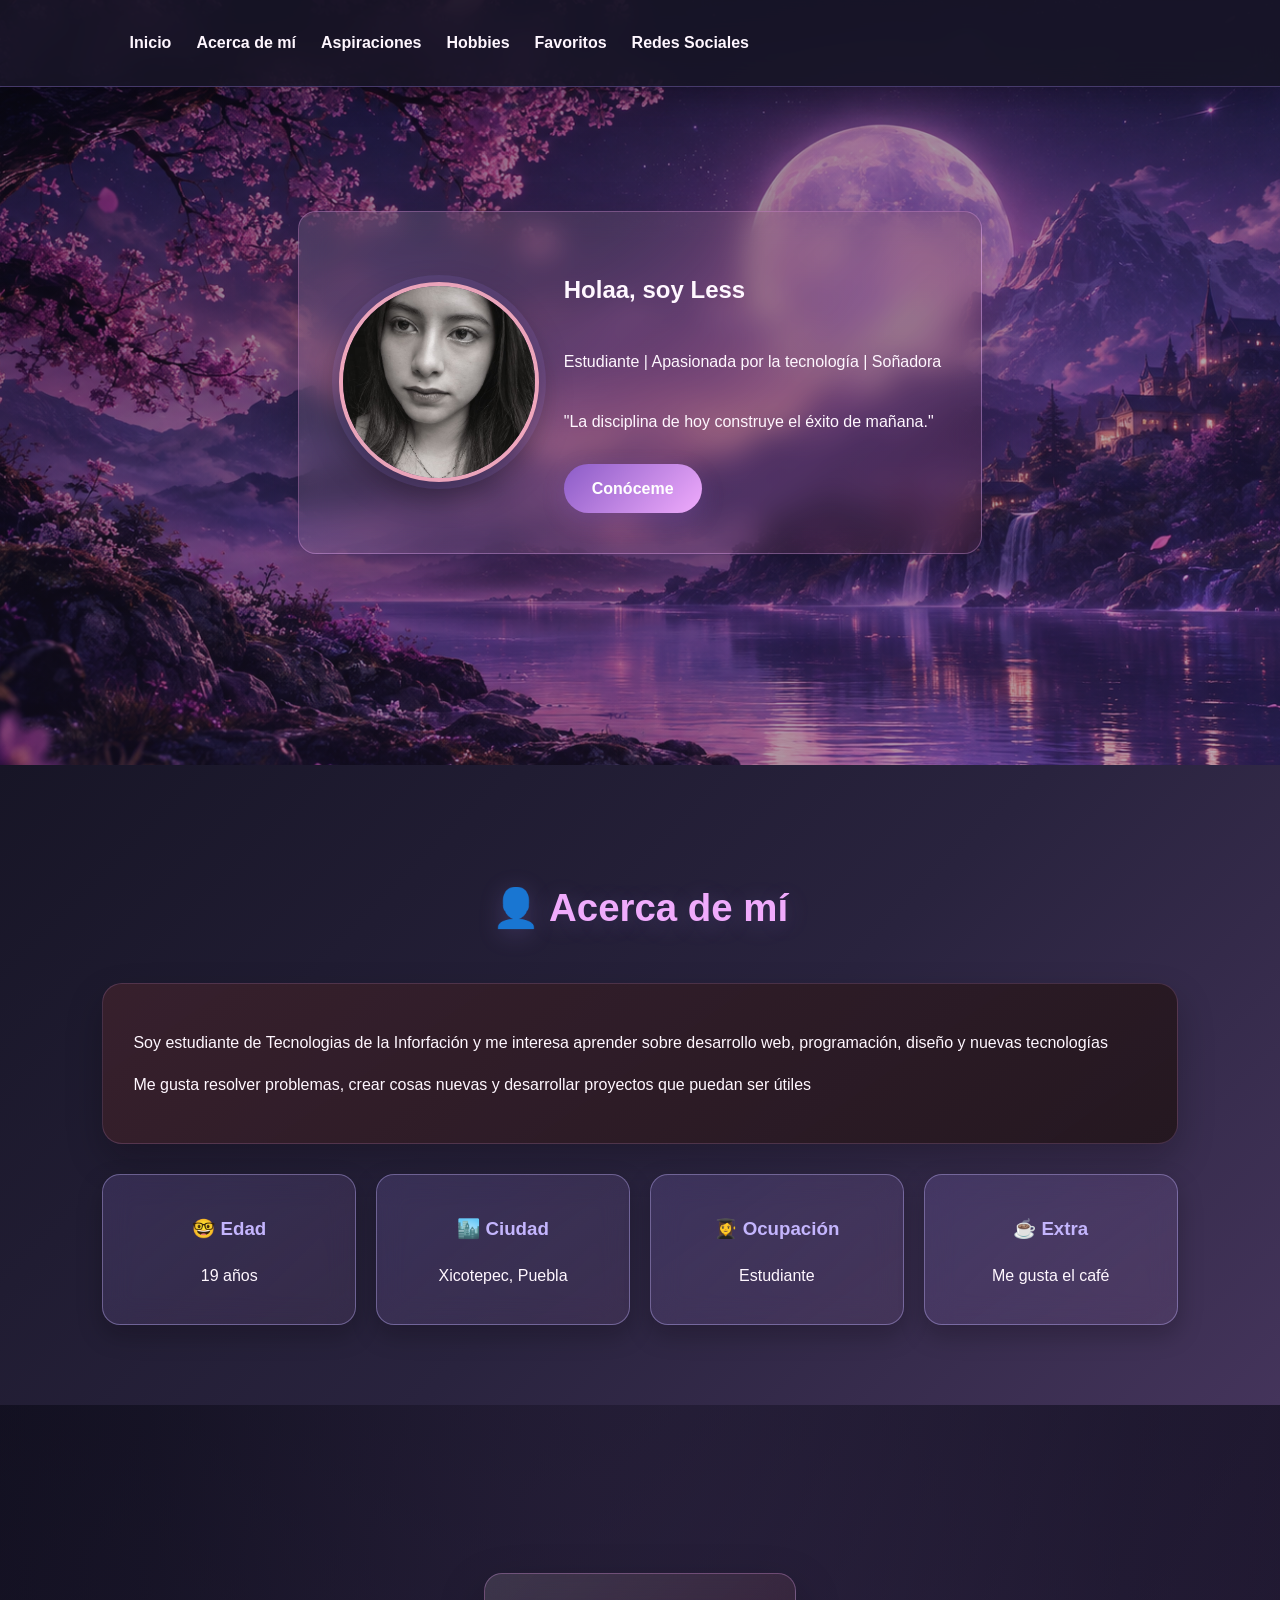
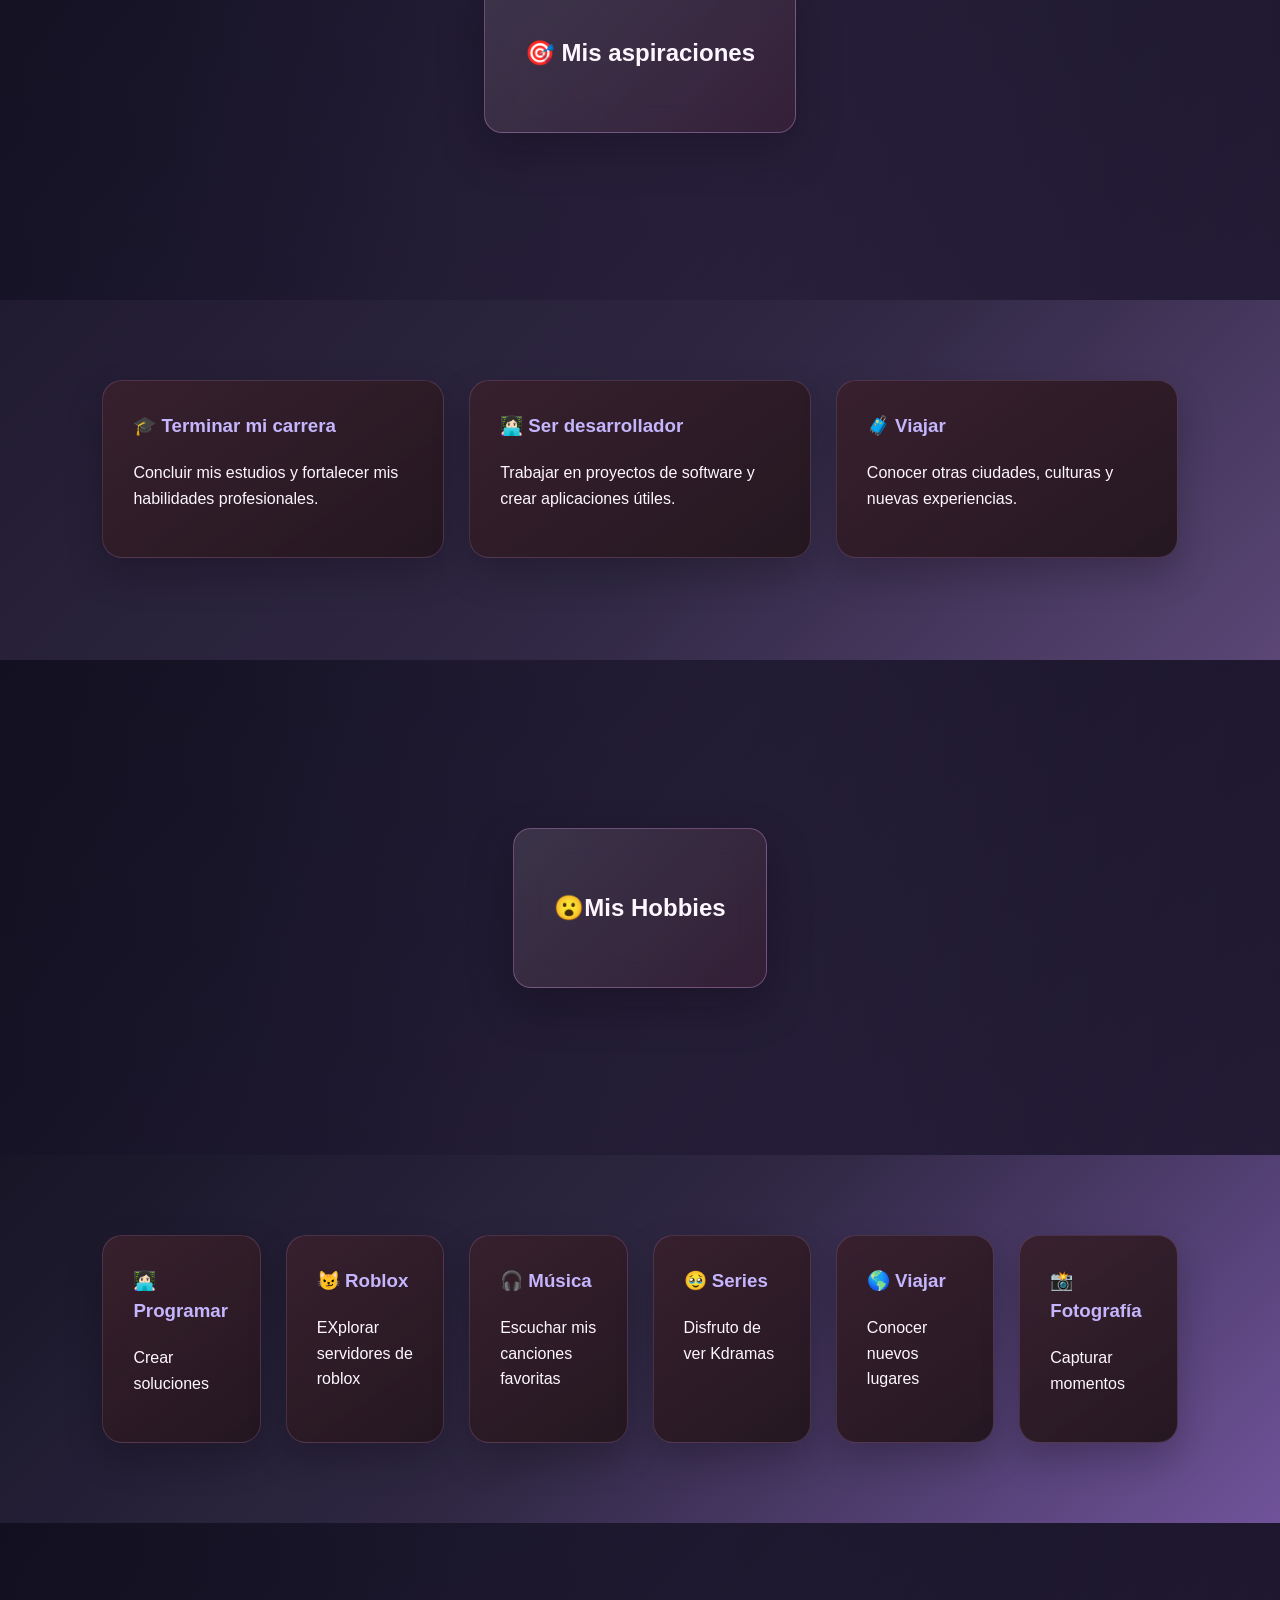
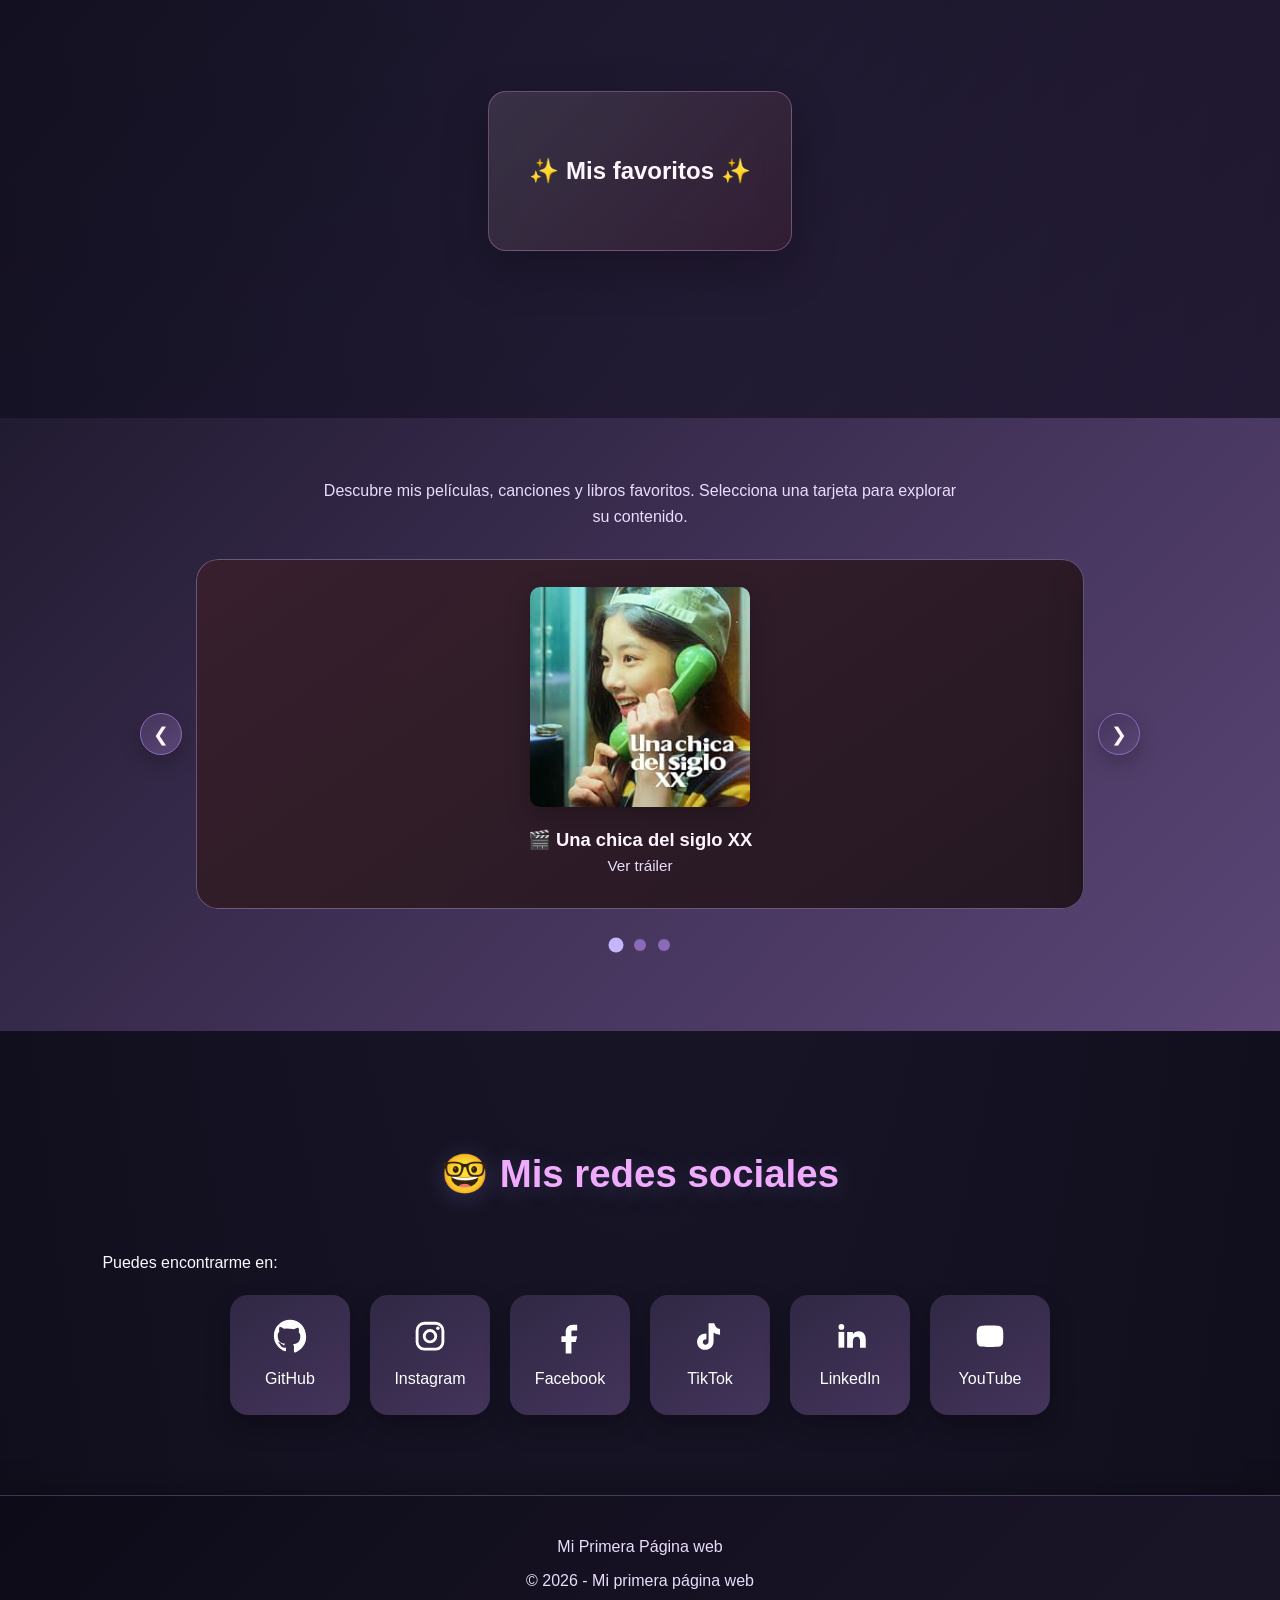
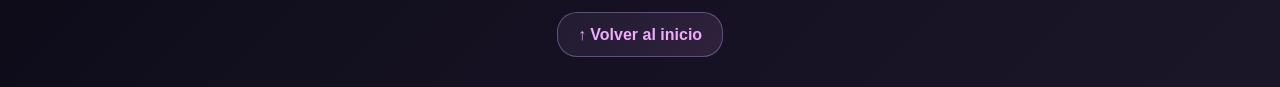
<file: Practica03/index.html>
<!DOCTYPE html>
<html lang="en">
<head>
    <meta charset="UTF-8">
    <meta name="viewport" content="width=device-width, initial-scale=1.0">
    <meta name="description" content="Mi perfil de estudiante">

    <title>
        Leslie Yariveth Tellez Ortega @ T.S.U en Desarrollo de Software Multiplataforma
    </title>

    <link id="mi-favicon"
          rel="icon"
          href="assets/images/feliz.png"
          type="image/png">

    <link rel="stylesheet"
          href="css/styles.css">
    <script src="js/app2.js" defer></script>     
    <meta name="viewport" content="width=device-width, initial-scale=1.0"> 
</head>

<body>
    <!--======================-->
    <!-- NAVEGACIÓN -->
    <!--======================-->
    <nav id="menu"> <!-- Etiqueta de semantica con el atributo id-->
        <ul> <!-- Unordered List, Lista desordenada-->
            <li class="menu_option"> <a href="#inicio">Inicio </a></li>
            <li class="menu_option"> <a href="#inicio">Acerca de mí </a></li>
            <li class="menu_option"> <a href="#aspiraciones">Aspiraciones </a></li>
            <li class="menu_option"> <a href="#hobbies"> Hobbies </a></li>
            <li class="menu_option"> <a href="#favoritos">Favoritos </a></li>
            <li class="menu_option"> <a href="#redes">Redes Sociales </a></li>

        </ul>
    </nav>
    
 <header id="inicio" class="parallax parallax-1">
    <div class="glass">

        <div class="bloque-foto">
            <img src="assets/images/perfil-4.png"
                 class="perfil"
                 alt="Foto de Less">
        </div>

        <div class="contenido-derecho">
            <h2>Holaa, soy Less </h2>

            <p class="tagline">
                Estudiante | Apasionada por la tecnología | Soñadora
            </p>

            <p class="frase">
                "La disciplina de hoy construye el éxito de mañana."
            </p>

            <a href="#acerca" class="btn">
                Conóceme
            </a>
        </div>

    </div>
</header>

    
    <!-- Acerca de mí-->
     <section id = "acerca" class = " seccion solido-1 "> 
        <h2> 👤 Acerca de mí </h2>
        <div class = "contenedor">
        <div class = "card"> <!--Etiqueta de estrucutura que agrupa elementos-->
            <p>
                Soy estudiante de Tecnologias de la Inforfación y me interesa
                    aprender sobre desarrollo web, programación, diseño y nuevas tecnologías
            </p> 
            
            <p>
                Me gusta resolver problemas, crear cosas nuevas y desarrollar proyectos 
                que puedan ser útiles
            </p>
        </div>
        <div class="datos">
            <article>
                <h3>🤓 Edad </h3>
                <p>19 años</p>
            </article>

            <article>
                <h3>🏙️ Ciudad</h3>
                <p>Xicotepec, Puebla</p>
            </article>

            <article>
                <h3>👩‍🎓 Ocupación</h3>
                <p>Estudiante</p>
            </article>

            <article>
                <h3>☕ Extra</h3>
                <p>Me gusta el café</p>
            </article>
        </div>
     </section>
     
     <!-- Parallax 2-->

     <section class="parallax parallax-2">
        <div class="glass frase">
            <h2>🎯 Mis aspiraciones</h2>
        </div>
     </section>
     <!--Aspiraciones-->
     <section id="aspiraciones" class="seccion solido-2">

        <div class="grid">
            <article  class="card">
                <h3>🎓 Terminar mi carrera</h3>
                <p>
                    Concluir mis estudios y fortalecer mis habilidades profesionales.
                </p>
            </article>

            <article  class="card">
                <h3>👩🏻‍💻 Ser desarrollador</h3>
                <p>
                    Trabajar en proyectos de software y crear aplicaciones útiles.
                </p>
            </article>

            <article  class="card">
                <h3>🧳 Viajar</h3>
                <p>
                    Conocer otras ciudades, culturas y nuevas experiencias.
                </p>
            </article>
        </div>
     </section>

     <!--Hobbies-->
     <section class= "parallax parallax-3">
        <div class="glass frase">
            <h2>😮Mis Hobbies</h2>
        </div>
     </section>

     <section id="hobbies" class=" seccion solido-3">
        
        <div class="grid seis">

            <article class="card">
                <h3>👩🏻‍💻 Programar</h3>
                <p> Crear soluciones </p>
            </article>

            <article  class="card">
                <h3>😼 Roblox</h3>
                <p>EXplorar servidores de roblox</p>
            </article>

            <article  class="card">
                <h3>🎧 Música</h3>
                <p>Escuchar mis canciones favoritas</p>
            </article>

            <article  class="card">
                <h3>🥹 Series</h3>
                <p>Disfruto de ver Kdramas</p>
            </article>

            <article  class="card">
                <h3>🌎 Viajar</h3>
                <p>Conocer nuevos lugares</p>
            </article>

            <article  class="card">
                <h3>📸 Fotografía</h3>
                <p>Capturar momentos</p>
            </article>
        </div>
     </section>
     <!--Favoritos-->
<!-- ==========================================
     SECCIÓN DE FAVORITOS
========================================== -->
<section class= "parallax parallax-4">
        <div class="glass frase">
            <h2>✨ Mis favoritos ✨</h2>
        </div>
     </section>

<section id="favoritos" class="seccion solido-4">

    <div class="contenedor">

        <p class="favoritos-intro">
            Descubre mis películas, canciones y libros favoritos.
            Selecciona una tarjeta para explorar su contenido.
        </p>

        <!-- CARRUSEL -->

        <div class="carrusel" aria-label="Carrusel de favoritos">

            <!-- BOTÓN ANTERIOR -->

            <button
                class="carrusel-flecha"
                id="anterior"
                type="button"
                aria-label="Mostrar favorito anterior">
                &#10094;
            </button>

            <!-- VENTANA DEL CARRUSEL -->

            <div class="carrusel-ventana">

                <div class="carrusel-pista" id="pista">

                    <!-- ==================================
                         FAVORITO 1: PELÍCULA
                    =================================== -->

                    <button
                        class="favorito-card"
                        type="button"
                        data-tipo="video"
                        data-src="assets/videos/Una chica del siglo XX (Tráiler) _ Tráiler en Español _ Netflix.mp4"
                        data-titulo="Mi película favorita: Una chica del siglo XX">

                        <img
                            src="assets/images/movie_portait.jpg"
                            alt="Portada de la película Una chica del siglo XX"
                            loading="lazy">

                        <span class="favorito-info">

                            <strong>
                                🎬 Una chica del siglo XX
                            </strong>

                            <small>
                                Ver tráiler
                            </small>

                        </span>

                    </button>


                    <!-- ==================================
                         FAVORITO 2: CANCIÓN
                    =================================== -->

                    <button
                        class="favorito-card"
                        type="button"
                        data-tipo="audio"
                        data-src="assets/audios/Body to Body - BTS.mp3"
                        data-titulo="Mi canción favorita: Body to Body">

                        <img
                            src="assets/images/song_portait.jpg"
                            alt="Portada de la canción favorita"
                            loading="lazy">

                        <span class="favorito-info">

                            <strong>
                                🎵 Body to Body - BTS
                            </strong>

                            <small>
                                Escuchar canción
                            </small>

                        </span>

                    </button>


                    <!-- ==================================
                         FAVORITO 3: LIBRO
                    =================================== -->

                    <button
                        class="favorito-card"
                        type="button"
                        data-tipo="pdf"
                        data-src="assets/documents/A Tres Metros Sobre El Cielo - Federico Moccia.pdf"
                        data-titulo="Mi libro favorito: A tres metros sobre el cielo">

                        <img
                            src="assets/images/book_portait.jpg"
                            alt="Portada del libro A tres metros sobre el cielo"
                            loading="lazy">

                        <span class="favorito-info">

                            <strong>
                                📚 A tres metros sobre el cielo
                            </strong>

                            <small>
                                Leer capítulo PDF
                            </small>

                        </span>

                    </button>

                </div>

            </div>

            <!-- BOTÓN SIGUIENTE -->

            <button
                class="carrusel-flecha"
                id="siguiente"
                type="button"
                aria-label="Mostrar siguiente favorito">
                &#10095;
            </button>

        </div>

        <!-- INDICADORES -->

        <div
            class="carrusel-indicadores"
            id="indicadores"
            aria-label="Seleccionar favorito">
        </div>

    </div>

</section>


<!-- ==========================================
     MODAL MULTIMEDIA
========================================== -->

<div
    class="modal-favoritos"
    id="modal-favoritos"
    role="dialog"
    aria-modal="true"
    aria-labelledby="modal-titulo"
    hidden>

    <div class="modal-panel">

        <!-- ENCABEZADO -->

        <div class="modal-cabecera">

            <h2 id="modal-titulo">
                Mi favorito
            </h2>

            <button
                id="cerrar-modal"
                type="button"
                aria-label="Cerrar ventana">
                &times;
            </button>

        </div>

        <!-- CONTENIDO MULTIMEDIA -->

        <div
            class="modal-contenido"
            id="modal-contenido">
        </div>

    </div>

</div>

    <!-- ============================= -->
    <!-- REDES SOCIALES -->
    <!-- ============================= -->
    <section id="redes" class="seccion redes">
        <h2>🤓 Mis redes sociales</h2>
        <p>
            Puedes encontrarme en:
        </p>
        <div class="redes-sociales">
            <a href="https://github.com/250683-less"
               target="_blank"
               rel="noopener noreferrer"
               aria-label="GitHub">
                <svg viewBox="0 0 24 24">
                    <path fill="currentColor"
                          d="M12 .5C5.73.5.75 5.48.75 11.75c0 5.01
                          3.24 9.26 7.73 10.76.56.1.77-.24.77-.54
                          0-.27-.01-1.16-.02-2.1-3.15.68-3.81-1.34
                          -3.81-1.34-.51-1.3-1.25-1.65-1.25-1.65
                          -1.02-.7.08-.68.08-.68 1.13.08 1.73
                          1.16 1.73 1.16 1 .1 1.54.76 1.91
                          1.33.1-.72.39-1.21.71-1.49-2.52-.29
                          -5.17-1.26-5.17-5.6 0-1.24.44-2.25
                          1.16-3.04-.12-.29-.5-1.46.11-3
                          0 0 .95-.3 3.11 1.16A10.8 10.8
                          0 0112 6.84c.96 0 1.93.13 2.83.38
                          2.16-1.46 3.11-1.16 3.11-1.16.61
                          1.54.23 2.71.11 3 .72.79 1.16
                          1.8 1.16 3.04 0 4.35-2.66 5.31
                          -5.19 5.59.4.34.75 1.02.75 2.06
                          0 1.49-.01 2.69-.01 3.06
                          0 .3.2.65.78.54 4.48-1.5
                          7.72-5.75 7.72-10.76C23.25
                          5.48 18.27.5 12 .5z"/>
                </svg>
                <span>GitHub</span>
            </a>

            <a href="https://www.instagram.com/lessthly.23?mdxt=bmU5a3dsd3I0c3dh"
               target="_blank"
               rel="noopener noreferrer"
               aria-label="Instagram">
                <svg viewBox="0 0 24 24">
                    <rect x="3"
                          y="3"
                          width="18"
                          height="18"
                          rx="5"
                          fill="none"
                          stroke="currentColor"
                          stroke-width="2"/>
                    <circle cx="12"
                            cy="12"
                            r="4"
                            fill="none"
                            stroke="currentColor"
                            stroke-width="2"/>
                    <circle cx="17.5"
                            cy="6.5"
                            r="1.2"
                            fill="currentColor"/>
                </svg>
                <span>Instagram</span>
            </a>

            <a href="https://www.facebook.com/"
               target="_blank"
               rel="noopener noreferrer"
               aria-label="Facebook">
                <svg viewBox="0 0 24 24">
                    <path fill="currentColor"
                          d="M14 8h3V4h-3
                          c-3 0-5 2-5 5v3H6v4h3v8h4v-8h3l1-4h-4V9
                          c0-.7.3-1 1-1z"/>
                </svg>
                <span>Facebook</span>
            </a>

            <a href="https://www.tiktok.com/"
               target="_blank"
               rel="noopener noreferrer"
               aria-label="TikTok">
                <svg viewBox="0 0 24 24">
                    <path fill="currentColor"
                          d="M15 3c.5 2.3 1.8 3.8 4 4v4
                          c-1.7 0-3.2-.5-4.5-1.5v6
                          c0 3.6-2.6 6-6 6
                          -3.2 0-5.5-2.4-5.5-5.5
                          0-3.4 2.7-5.8 6.5-5.8v4
                          c-1.5 0-2.5.7-2.5 1.9
                          0 1.1.8 1.9 1.9 1.9
                          1.3 0 2.1-.9 2.1-2.4V3z"/>
                </svg>
                <span>TikTok</span>
            </a>

            <a href="https://www.linkedin.com/"
               target="_blank"
               rel="noopener noreferrer"
               aria-label="LinkedIn">
                <svg viewBox="0 0 24 24">
                    <rect x="4"
                          y="9"
                          width="4"
                          height="11"
                          fill="currentColor"/>
                    <circle cx="6"
                            cy="5.5"
                            r="2"
                            fill="currentColor"/>
                    <path fill="currentColor"
                          d="M10 9h4v1.6
                          c1-1.3 2.2-2 4-2
                          3.2 0 5 2.1 5 6.2V20h-4v-4.6
                          c0-2-.7-3.1-2.2-3.1
                          -1.8 0-2.8 1.3-2.8 3.4V20h-4z"/>
                </svg>
                <span>LinkedIn</span>
            </a>

            <a href="https://www.youtube.com/"
               target="_blank"
               rel="noopener noreferrer"
               aria-label="YouTube">
                <svg viewBox="0 0 24 24">
                    <path fill="currentColor"
                          d="M21 7.5
                          c-.2-1.4-1.2-2.5-2.6-2.7
                          C16.4 4.5 12 4.5 12 4.5
                          s-4.4 0-6.4.3
                          C4.2 5 3.2 6.1 3 7.5
                          2.7 9 2.7 12 2.7 12
                          s0 3 .3 4.5
                          c.2 1.4 1.2 2.5 2.6 2.7
                          2 .3 6.4.3 6.4.3
                          s4.4 0 6.4-.3
                          c1.4-.2 2.4-1.3 2.6-2.7
                          .3-1.5.3-4.5.3-4.5
                          s0-3-.3-4.5z"/>
                    <polygon points="10,9 16,12 10,15"
                             fill="white"/>
                </svg>
                <span>YouTube</span>
            </a>
        </div>
    </section>

    <!-- FOOTER -->
    <footer>
        <p>
            Mi Primera Página web
        </p>
        <p id="anio"></p>
        <a href="#inicio">
            <!-- anchor / ancla redireccionamiento en tu misma pagina -->
            ↑ Volver al inicio
        </a>
    </footer>
</body>
</html>
</file>
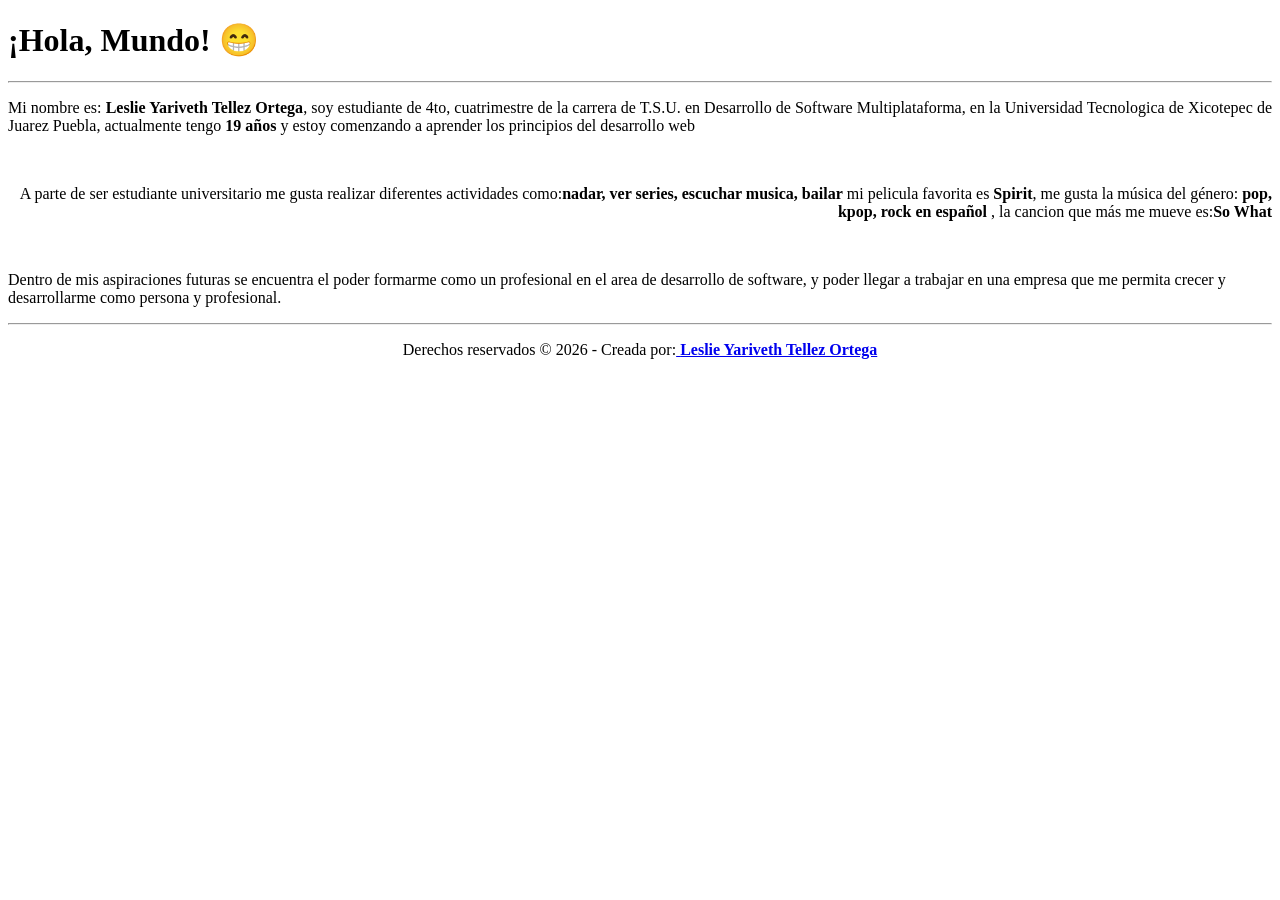
<file: Practica02/HelloWorld.html>
<!DOCTYPE html>
<html lang="es_MX">
<head>
    <meta charset="UTF-8">
    <meta name="viewport" content="width=device-width, initial-scale=1.0">
    <title>Mi primera página web :D @250683 </title>
    <link rel="icon" type="image/x-icon" href="granizo.png">
</head>
<body>
    <h1>¡Hola, Mundo! 😁</h1>
     <hr>
    <p align="justify">  Mi nombre es: <b>Leslie Yariveth Tellez Ortega</b>, soy estudiante de 4to, cuatrimestre de la carrera de T.S.U.
         en Desarrollo de Software Multiplataforma, en la Universidad Tecnologica de Xicotepec de Juarez Puebla, actualmente tengo <b>19 años</b>
         y estoy comenzando a aprender los principios del desarrollo web</p>
        <br>
        <p align="right">A parte de ser estudiante universitario me gusta realizar diferentes actividades como:<b>nadar, ver series, escuchar musica, bailar</b> 
            mi pelicula favorita es <b>Spirit</b>, me gusta la música del género:<b> pop, kpop, rock en español </b>, la cancion que más me mueve es:<b>So What</b>  
        </p> 
        <br>
        <p align = "left">Dentro de mis aspiraciones futuras se encuentra el poder formarme como un profesional en el area de desarrollo de software, y poder
            llegar a trabajar en una empresa que me permita crecer y desarrollarme como persona y profesional.
        </p>
</body>
<hr>
<footer>
    <p align = "center">Derechos reservados  © 2026 - Creada por:<a href="https://github.com/250683-less"> <b>Leslie Yariveth Tellez Ortega</b></p>
</footer>
</html>
</file>
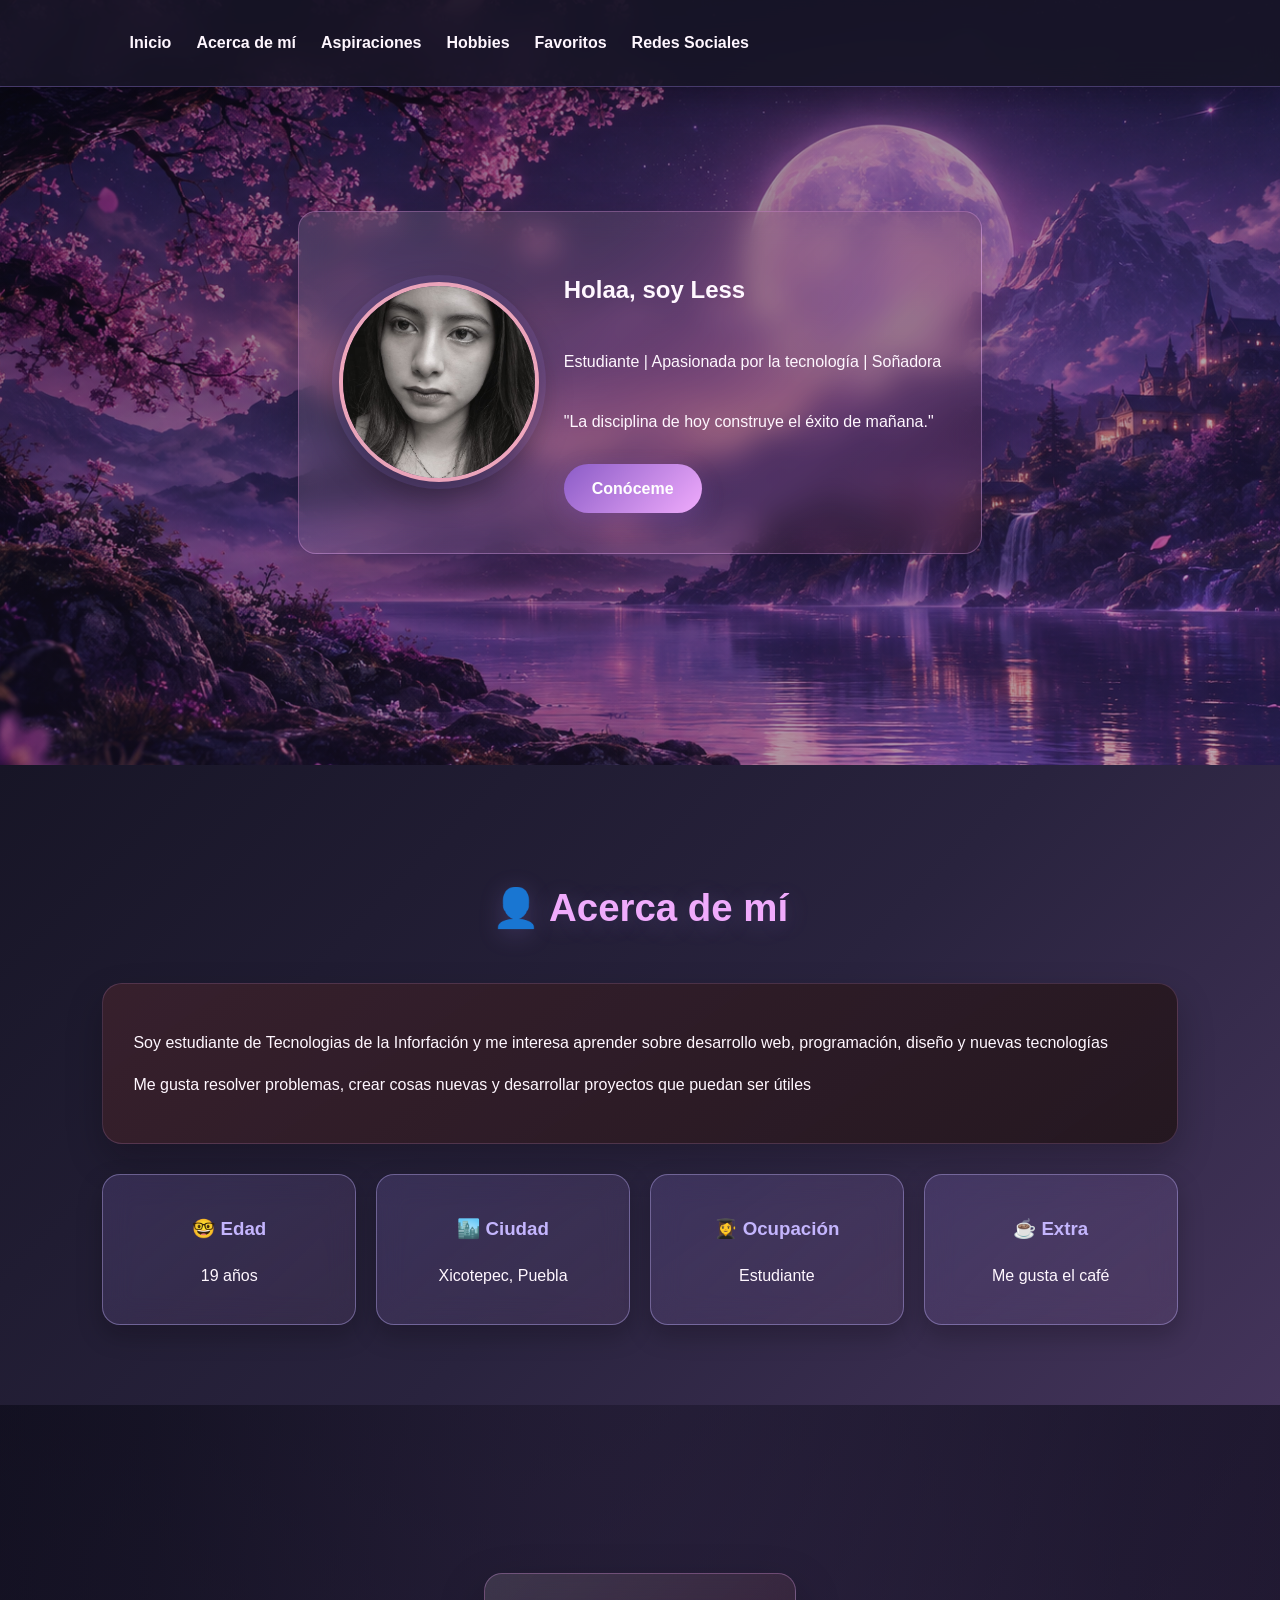
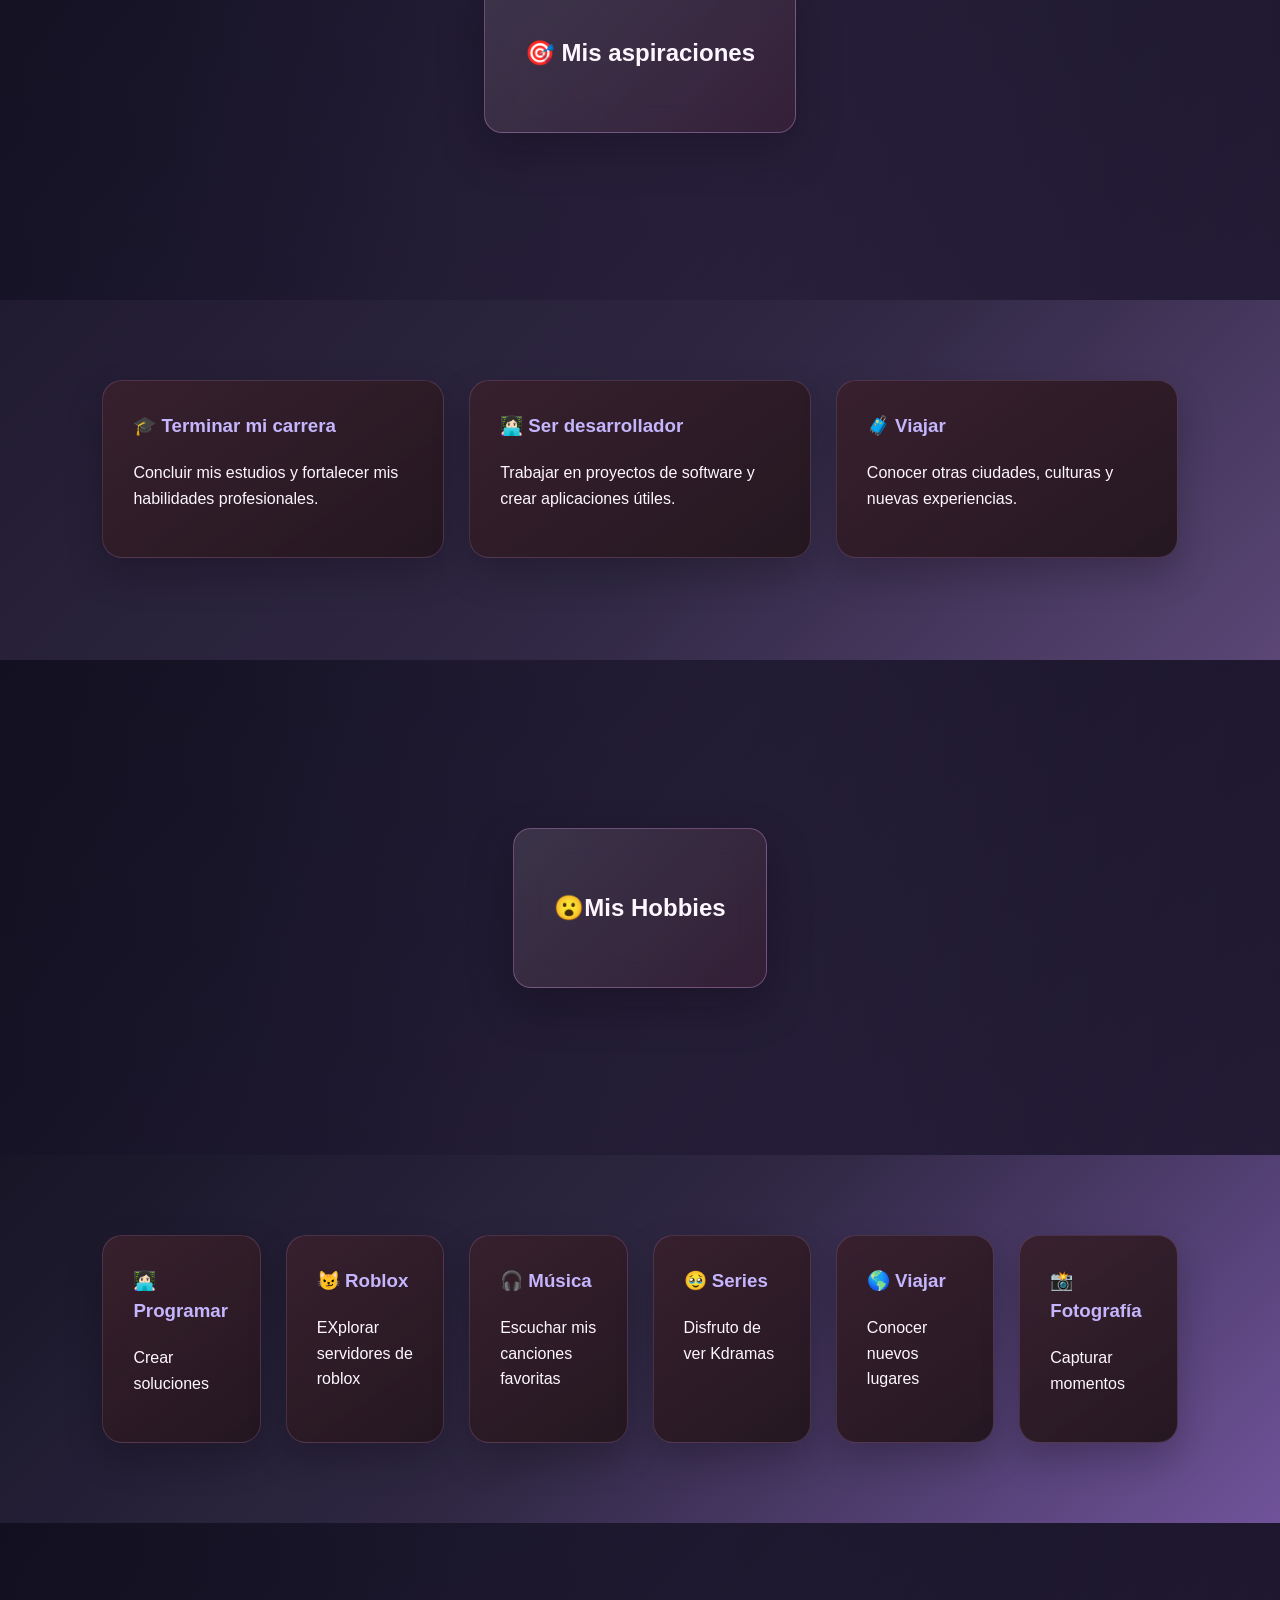
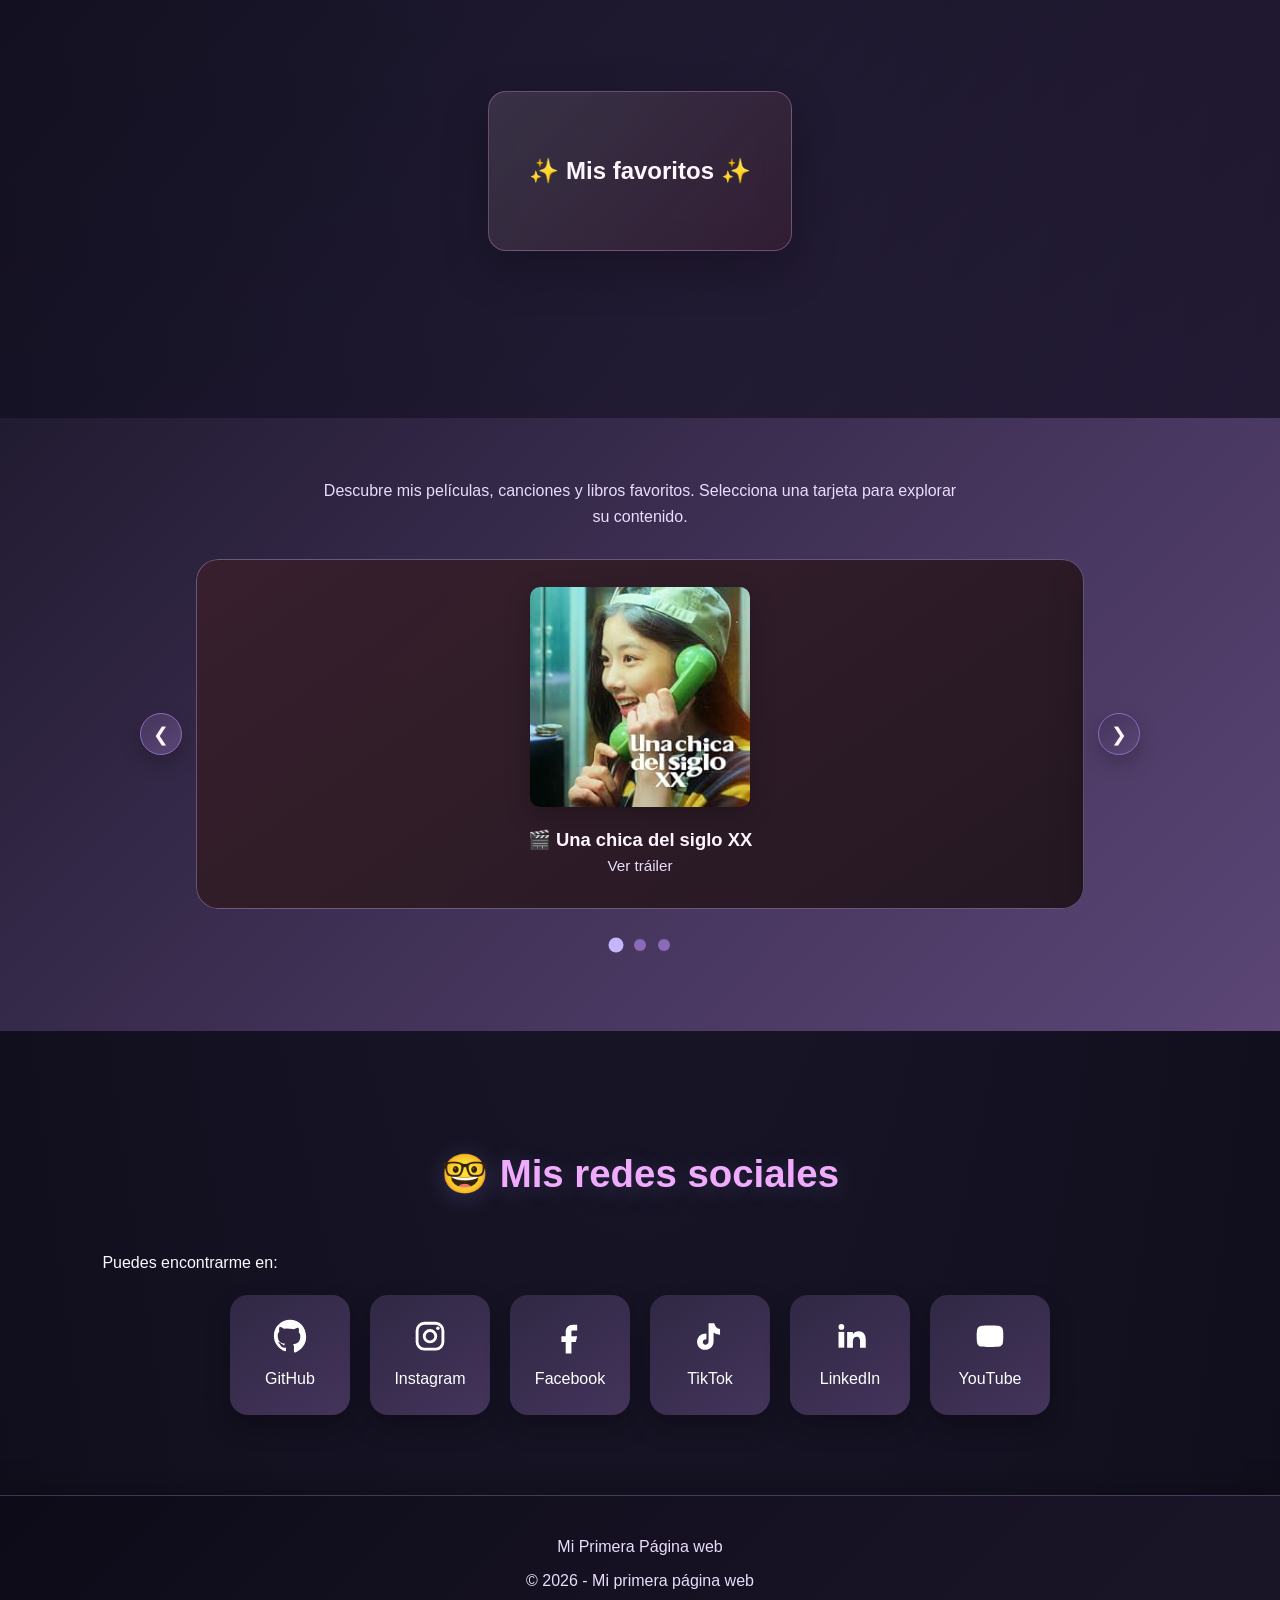
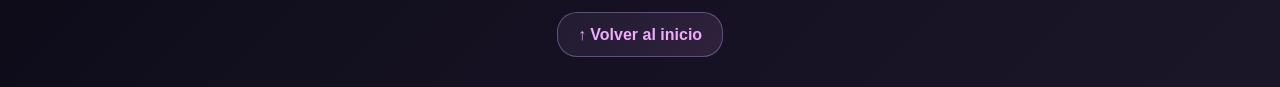
<file: Practica03/MiPerfil.html>
<!DOCTYPE html>
<html lang="en">
<head>
    <meta charset="UTF-8">
    <meta name="viewport" content="width=device-width, initial-scale=1.0">
    <meta name="description" content="Mi perfil de estudiante">

    <title>
        Leslie Yariveth Tellez Ortega @ T.S.U en Desarrollo de Software Multiplataforma
    </title>

    <link id="mi-favicon"
          rel="icon"
          href="assets/images/feliz.png"
          type="image/png">

    <link rel="stylesheet"
          href="css/styles.css">
    <script src="js/app2.js" defer></script>      
</head>

<body>
    <!--======================-->
    <!-- NAVEGACIÓN -->
    <!--======================-->
    <nav id="menu"> <!-- Etiqueta de semantica con el atributo id-->
        <ul> <!-- Unordered List, Lista desordenada-->
            <li class="menu_option"> <a href="#inicio">Inicio </a></li>
            <li class="menu_option"> <a href="#inicio">Acerca de mí </a></li>
            <li class="menu_option"> <a href="#aspiraciones">Aspiraciones </a></li>
            <li class="menu_option"> <a href="#hobbies"> Hobbies </a></li>
            <li class="menu_option"> <a href="#favoritos">Favoritos </a></li>
            <li class="menu_option"> <a href="#redes">Redes Sociales </a></li>

        </ul>
    </nav>
    
 <header id="inicio" class="parallax parallax-1">
    <div class="glass">

        <div class="bloque-foto">
            <img src="assets/images/perfil-4.png"
                 class="perfil"
                 alt="Foto de Less">
        </div>

        <div class="contenido-derecho">
            <h2>Holaa, soy Less </h2>

            <p class="tagline">
                Estudiante | Apasionada por la tecnología | Soñadora
            </p>

            <p class="frase">
                "La disciplina de hoy construye el éxito de mañana."
            </p>

            <a href="#acerca" class="btn">
                Conóceme
            </a>
        </div>

    </div>
</header>

    
    <!-- Acerca de mí-->
     <section id = "acerca" class = " seccion solido-1 "> 
        <h2> 👤 Acerca de mí </h2>
        <div class = "contenedor">
        <div class = "card"> <!--Etiqueta de estrucutura que agrupa elementos-->
            <p>
                Soy estudiante de Tecnologias de la Inforfación y me interesa
                    aprender sobre desarrollo web, programación, diseño y nuevas tecnologías
            </p> 
            
            <p>
                Me gusta resolver problemas, crear cosas nuevas y desarrollar proyectos 
                que puedan ser útiles
            </p>
        </div>
        <div class="datos">
            <article>
                <h3>🤓 Edad </h3>
                <p>19 años</p>
            </article>

            <article>
                <h3>🏙️ Ciudad</h3>
                <p>Xicotepec, Puebla</p>
            </article>

            <article>
                <h3>👩‍🎓 Ocupación</h3>
                <p>Estudiante</p>
            </article>

            <article>
                <h3>☕ Extra</h3>
                <p>Me gusta el café</p>
            </article>
        </div>
     </section>
     
     <!-- Parallax 2-->

     <section class="parallax parallax-2">
        <div class="glass frase">
            <h2>🎯 Mis aspiraciones</h2>
        </div>
     </section>
     <!--Aspiraciones-->
     <section id="aspiraciones" class="seccion solido-2">

        <div class="grid">
            <article  class="card">
                <h3>🎓 Terminar mi carrera</h3>
                <p>
                    Concluir mis estudios y fortalecer mis habilidades profesionales.
                </p>
            </article>

            <article  class="card">
                <h3>👩🏻‍💻 Ser desarrollador</h3>
                <p>
                    Trabajar en proyectos de software y crear aplicaciones útiles.
                </p>
            </article>

            <article  class="card">
                <h3>🧳 Viajar</h3>
                <p>
                    Conocer otras ciudades, culturas y nuevas experiencias.
                </p>
            </article>
        </div>
     </section>

     <!--Hobbies-->
     <section class= "parallax parallax-3">
        <div class="glass frase">
            <h2>😮Mis Hobbies</h2>
        </div>
     </section>

     <section id="hobbies" class=" seccion solido-3">
        
        <div class="grid seis">

            <article class="card">
                <h3>👩🏻‍💻 Programar</h3>
                <p> Crear soluciones </p>
            </article>

            <article  class="card">
                <h3>😼 Roblox</h3>
                <p>EXplorar servidores de roblox</p>
            </article>

            <article  class="card">
                <h3>🎧 Música</h3>
                <p>Escuchar mis canciones favoritas</p>
            </article>

            <article  class="card">
                <h3>🥹 Series</h3>
                <p>Disfruto de ver Kdramas</p>
            </article>

            <article  class="card">
                <h3>🌎 Viajar</h3>
                <p>Conocer nuevos lugares</p>
            </article>

            <article  class="card">
                <h3>📸 Fotografía</h3>
                <p>Capturar momentos</p>
            </article>
        </div>
     </section>
     <!--Favoritos-->
<!-- ==========================================
     SECCIÓN DE FAVORITOS
========================================== -->
<section class= "parallax parallax-4">
        <div class="glass frase">
            <h2>✨ Mis favoritos ✨</h2>
        </div>
     </section>

<section id="favoritos" class="seccion solido-4">

    <div class="contenedor">

        <p class="favoritos-intro">
            Descubre mis películas, canciones y libros favoritos.
            Selecciona una tarjeta para explorar su contenido.
        </p>

        <!-- CARRUSEL -->

        <div class="carrusel" aria-label="Carrusel de favoritos">

            <!-- BOTÓN ANTERIOR -->

            <button
                class="carrusel-flecha"
                id="anterior"
                type="button"
                aria-label="Mostrar favorito anterior">
                &#10094;
            </button>

            <!-- VENTANA DEL CARRUSEL -->

            <div class="carrusel-ventana">

                <div class="carrusel-pista" id="pista">

                    <!-- ==================================
                         FAVORITO 1: PELÍCULA
                    =================================== -->

                    <button
                        class="favorito-card"
                        type="button"
                        data-tipo="video"
                        data-src="assets/videos/Una chica del siglo XX (Tráiler) _ Tráiler en Español _ Netflix.mp4"
                        data-titulo="Mi película favorita: Una chica del siglo XX">

                        <img
                            src="assets/images/movie_portait.jpg"
                            alt="Portada de la película Una chica del siglo XX"
                            loading="lazy">

                        <span class="favorito-info">

                            <strong>
                                🎬 Una chica del siglo XX
                            </strong>

                            <small>
                                Ver tráiler
                            </small>

                        </span>

                    </button>


                    <!-- ==================================
                         FAVORITO 2: CANCIÓN
                    =================================== -->

                    <button
                        class="favorito-card"
                        type="button"
                        data-tipo="audio"
                        data-src="assets/audios/Body to Body - BTS.mp3"
                        data-titulo="Mi canción favorita: Body to Body">

                        <img
                            src="assets/images/song_portait.jpg"
                            alt="Portada de la canción favorita"
                            loading="lazy">

                        <span class="favorito-info">

                            <strong>
                                🎵 Body to Body - BTS
                            </strong>

                            <small>
                                Escuchar canción
                            </small>

                        </span>

                    </button>


                    <!-- ==================================
                         FAVORITO 3: LIBRO
                    =================================== -->

                    <button
                        class="favorito-card"
                        type="button"
                        data-tipo="pdf"
                        data-src="assets/documents/A Tres Metros Sobre El Cielo - Federico Moccia.pdf"
                        data-titulo="Mi libro favorito: A tres metros sobre el cielo">

                        <img
                            src="assets/images/book_portait.jpg"
                            alt="Portada del libro A tres metros sobre el cielo"
                            loading="lazy">

                        <span class="favorito-info">

                            <strong>
                                📚 A tres metros sobre el cielo
                            </strong>

                            <small>
                                Leer capítulo PDF
                            </small>

                        </span>

                    </button>

                </div>

            </div>

            <!-- BOTÓN SIGUIENTE -->

            <button
                class="carrusel-flecha"
                id="siguiente"
                type="button"
                aria-label="Mostrar siguiente favorito">
                &#10095;
            </button>

        </div>

        <!-- INDICADORES -->

        <div
            class="carrusel-indicadores"
            id="indicadores"
            aria-label="Seleccionar favorito">
        </div>

    </div>

</section>


<!-- ==========================================
     MODAL MULTIMEDIA
========================================== -->

<div
    class="modal-favoritos"
    id="modal-favoritos"
    role="dialog"
    aria-modal="true"
    aria-labelledby="modal-titulo"
    hidden>

    <div class="modal-panel">

        <!-- ENCABEZADO -->

        <div class="modal-cabecera">

            <h2 id="modal-titulo">
                Mi favorito
            </h2>

            <button
                id="cerrar-modal"
                type="button"
                aria-label="Cerrar ventana">
                &times;
            </button>

        </div>

        <!-- CONTENIDO MULTIMEDIA -->

        <div
            class="modal-contenido"
            id="modal-contenido">
        </div>

    </div>

</div>

    <!-- ============================= -->
    <!-- REDES SOCIALES -->
    <!-- ============================= -->
    <section id="redes" class="seccion redes">
        <h2>🤓 Mis redes sociales</h2>
        <p>
            Puedes encontrarme en:
        </p>
        <div class="redes-sociales">
            <a href="https://github.com/250683-less"
               target="_blank"
               rel="noopener noreferrer"
               aria-label="GitHub">
                <svg viewBox="0 0 24 24">
                    <path fill="currentColor"
                          d="M12 .5C5.73.5.75 5.48.75 11.75c0 5.01
                          3.24 9.26 7.73 10.76.56.1.77-.24.77-.54
                          0-.27-.01-1.16-.02-2.1-3.15.68-3.81-1.34
                          -3.81-1.34-.51-1.3-1.25-1.65-1.25-1.65
                          -1.02-.7.08-.68.08-.68 1.13.08 1.73
                          1.16 1.73 1.16 1 .1 1.54.76 1.91
                          1.33.1-.72.39-1.21.71-1.49-2.52-.29
                          -5.17-1.26-5.17-5.6 0-1.24.44-2.25
                          1.16-3.04-.12-.29-.5-1.46.11-3
                          0 0 .95-.3 3.11 1.16A10.8 10.8
                          0 0112 6.84c.96 0 1.93.13 2.83.38
                          2.16-1.46 3.11-1.16 3.11-1.16.61
                          1.54.23 2.71.11 3 .72.79 1.16
                          1.8 1.16 3.04 0 4.35-2.66 5.31
                          -5.19 5.59.4.34.75 1.02.75 2.06
                          0 1.49-.01 2.69-.01 3.06
                          0 .3.2.65.78.54 4.48-1.5
                          7.72-5.75 7.72-10.76C23.25
                          5.48 18.27.5 12 .5z"/>
                </svg>
                <span>GitHub</span>
            </a>

            <a href="https://www.instagram.com/lessthly.23?mdxt=bmU5a3dsd3I0c3dh"
               target="_blank"
               rel="noopener noreferrer"
               aria-label="Instagram">
                <svg viewBox="0 0 24 24">
                    <rect x="3"
                          y="3"
                          width="18"
                          height="18"
                          rx="5"
                          fill="none"
                          stroke="currentColor"
                          stroke-width="2"/>
                    <circle cx="12"
                            cy="12"
                            r="4"
                            fill="none"
                            stroke="currentColor"
                            stroke-width="2"/>
                    <circle cx="17.5"
                            cy="6.5"
                            r="1.2"
                            fill="currentColor"/>
                </svg>
                <span>Instagram</span>
            </a>

            <a href="https://www.facebook.com/"
               target="_blank"
               rel="noopener noreferrer"
               aria-label="Facebook">
                <svg viewBox="0 0 24 24">
                    <path fill="currentColor"
                          d="M14 8h3V4h-3
                          c-3 0-5 2-5 5v3H6v4h3v8h4v-8h3l1-4h-4V9
                          c0-.7.3-1 1-1z"/>
                </svg>
                <span>Facebook</span>
            </a>

            <a href="https://www.tiktok.com/"
               target="_blank"
               rel="noopener noreferrer"
               aria-label="TikTok">
                <svg viewBox="0 0 24 24">
                    <path fill="currentColor"
                          d="M15 3c.5 2.3 1.8 3.8 4 4v4
                          c-1.7 0-3.2-.5-4.5-1.5v6
                          c0 3.6-2.6 6-6 6
                          -3.2 0-5.5-2.4-5.5-5.5
                          0-3.4 2.7-5.8 6.5-5.8v4
                          c-1.5 0-2.5.7-2.5 1.9
                          0 1.1.8 1.9 1.9 1.9
                          1.3 0 2.1-.9 2.1-2.4V3z"/>
                </svg>
                <span>TikTok</span>
            </a>

            <a href="https://www.linkedin.com/"
               target="_blank"
               rel="noopener noreferrer"
               aria-label="LinkedIn">
                <svg viewBox="0 0 24 24">
                    <rect x="4"
                          y="9"
                          width="4"
                          height="11"
                          fill="currentColor"/>
                    <circle cx="6"
                            cy="5.5"
                            r="2"
                            fill="currentColor"/>
                    <path fill="currentColor"
                          d="M10 9h4v1.6
                          c1-1.3 2.2-2 4-2
                          3.2 0 5 2.1 5 6.2V20h-4v-4.6
                          c0-2-.7-3.1-2.2-3.1
                          -1.8 0-2.8 1.3-2.8 3.4V20h-4z"/>
                </svg>
                <span>LinkedIn</span>
            </a>

            <a href="https://www.youtube.com/"
               target="_blank"
               rel="noopener noreferrer"
               aria-label="YouTube">
                <svg viewBox="0 0 24 24">
                    <path fill="currentColor"
                          d="M21 7.5
                          c-.2-1.4-1.2-2.5-2.6-2.7
                          C16.4 4.5 12 4.5 12 4.5
                          s-4.4 0-6.4.3
                          C4.2 5 3.2 6.1 3 7.5
                          2.7 9 2.7 12 2.7 12
                          s0 3 .3 4.5
                          c.2 1.4 1.2 2.5 2.6 2.7
                          2 .3 6.4.3 6.4.3
                          s4.4 0 6.4-.3
                          c1.4-.2 2.4-1.3 2.6-2.7
                          .3-1.5.3-4.5.3-4.5
                          s0-3-.3-4.5z"/>
                    <polygon points="10,9 16,12 10,15"
                             fill="white"/>
                </svg>
                <span>YouTube</span>
            </a>
        </div>
    </section>

    <!-- FOOTER -->
    <footer>
        <p>
            Mi Primera Página web
        </p>
        <p id="anio"></p>
        <a href="#inicio">
            <!-- anchor / ancla redireccionamiento en tu misma pagina -->
            ↑ Volver al inicio
        </a>
    </footer>
</body>
</html>
</file>
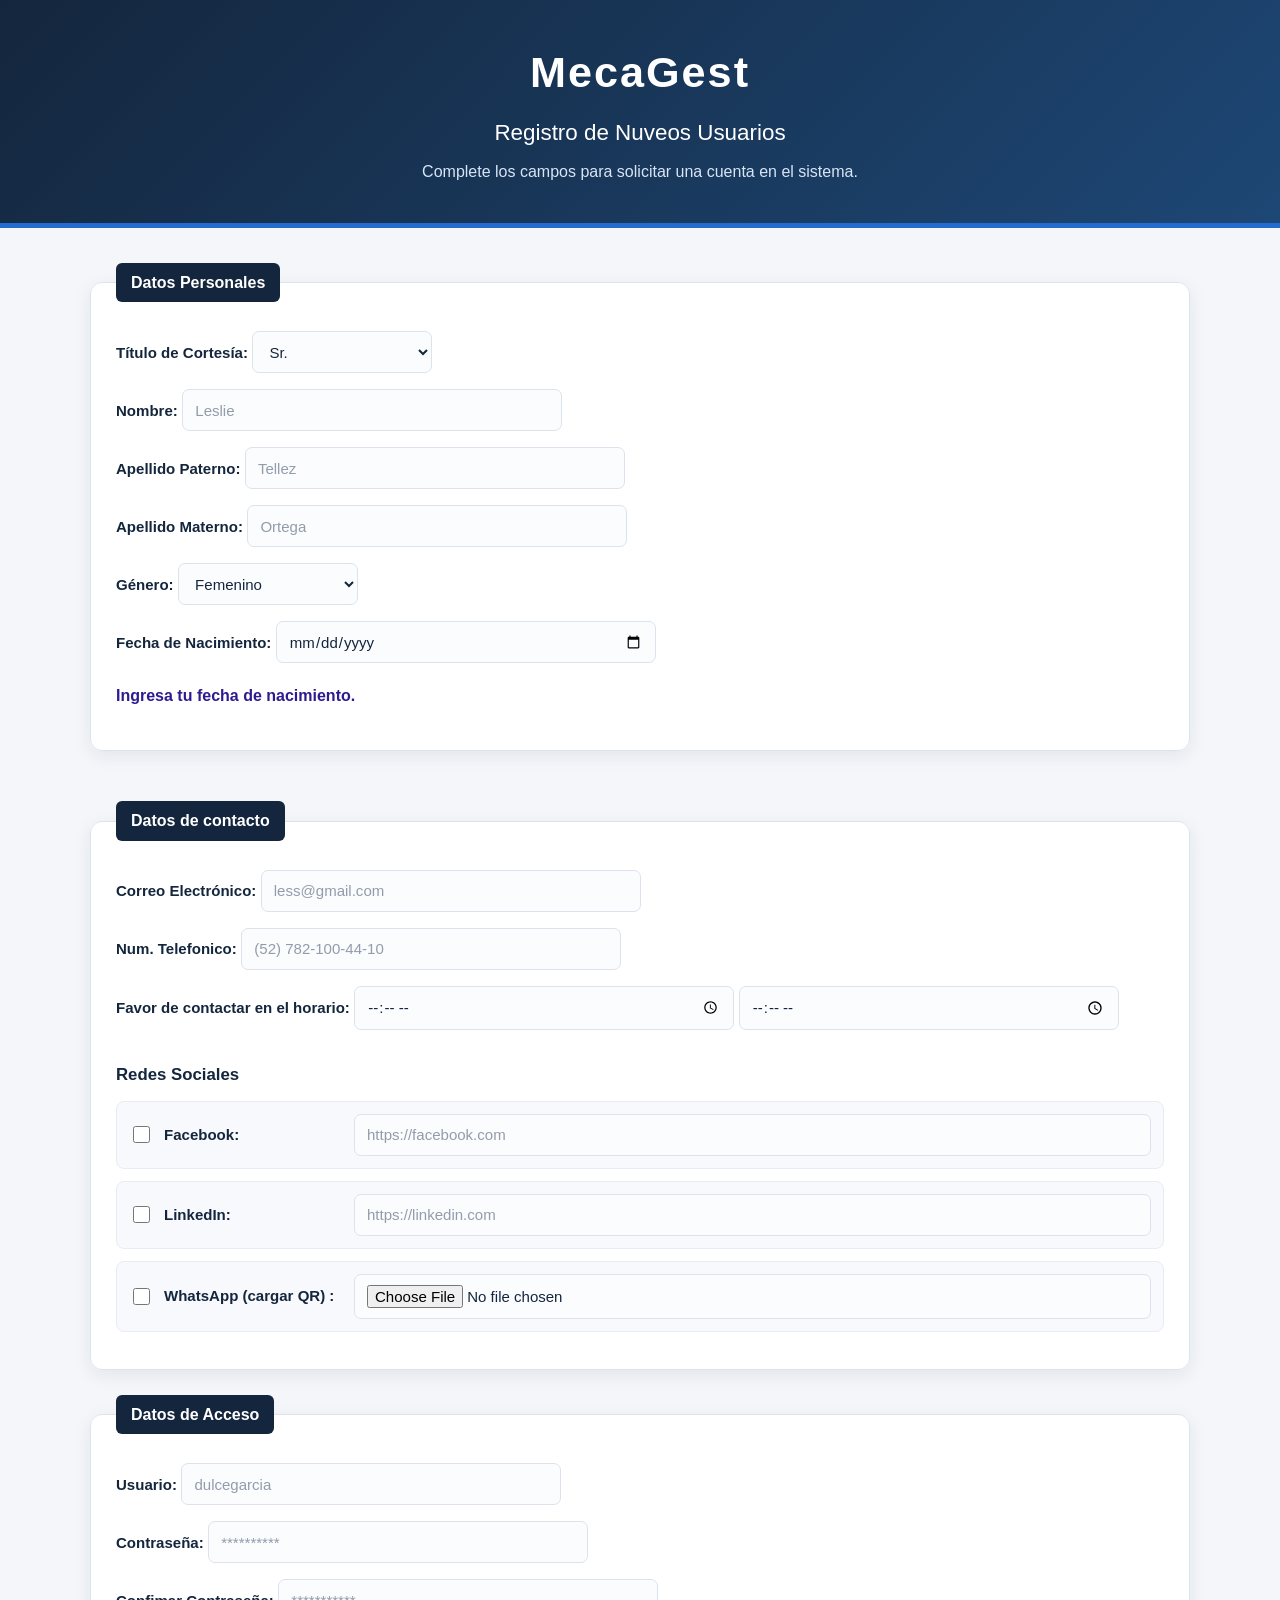
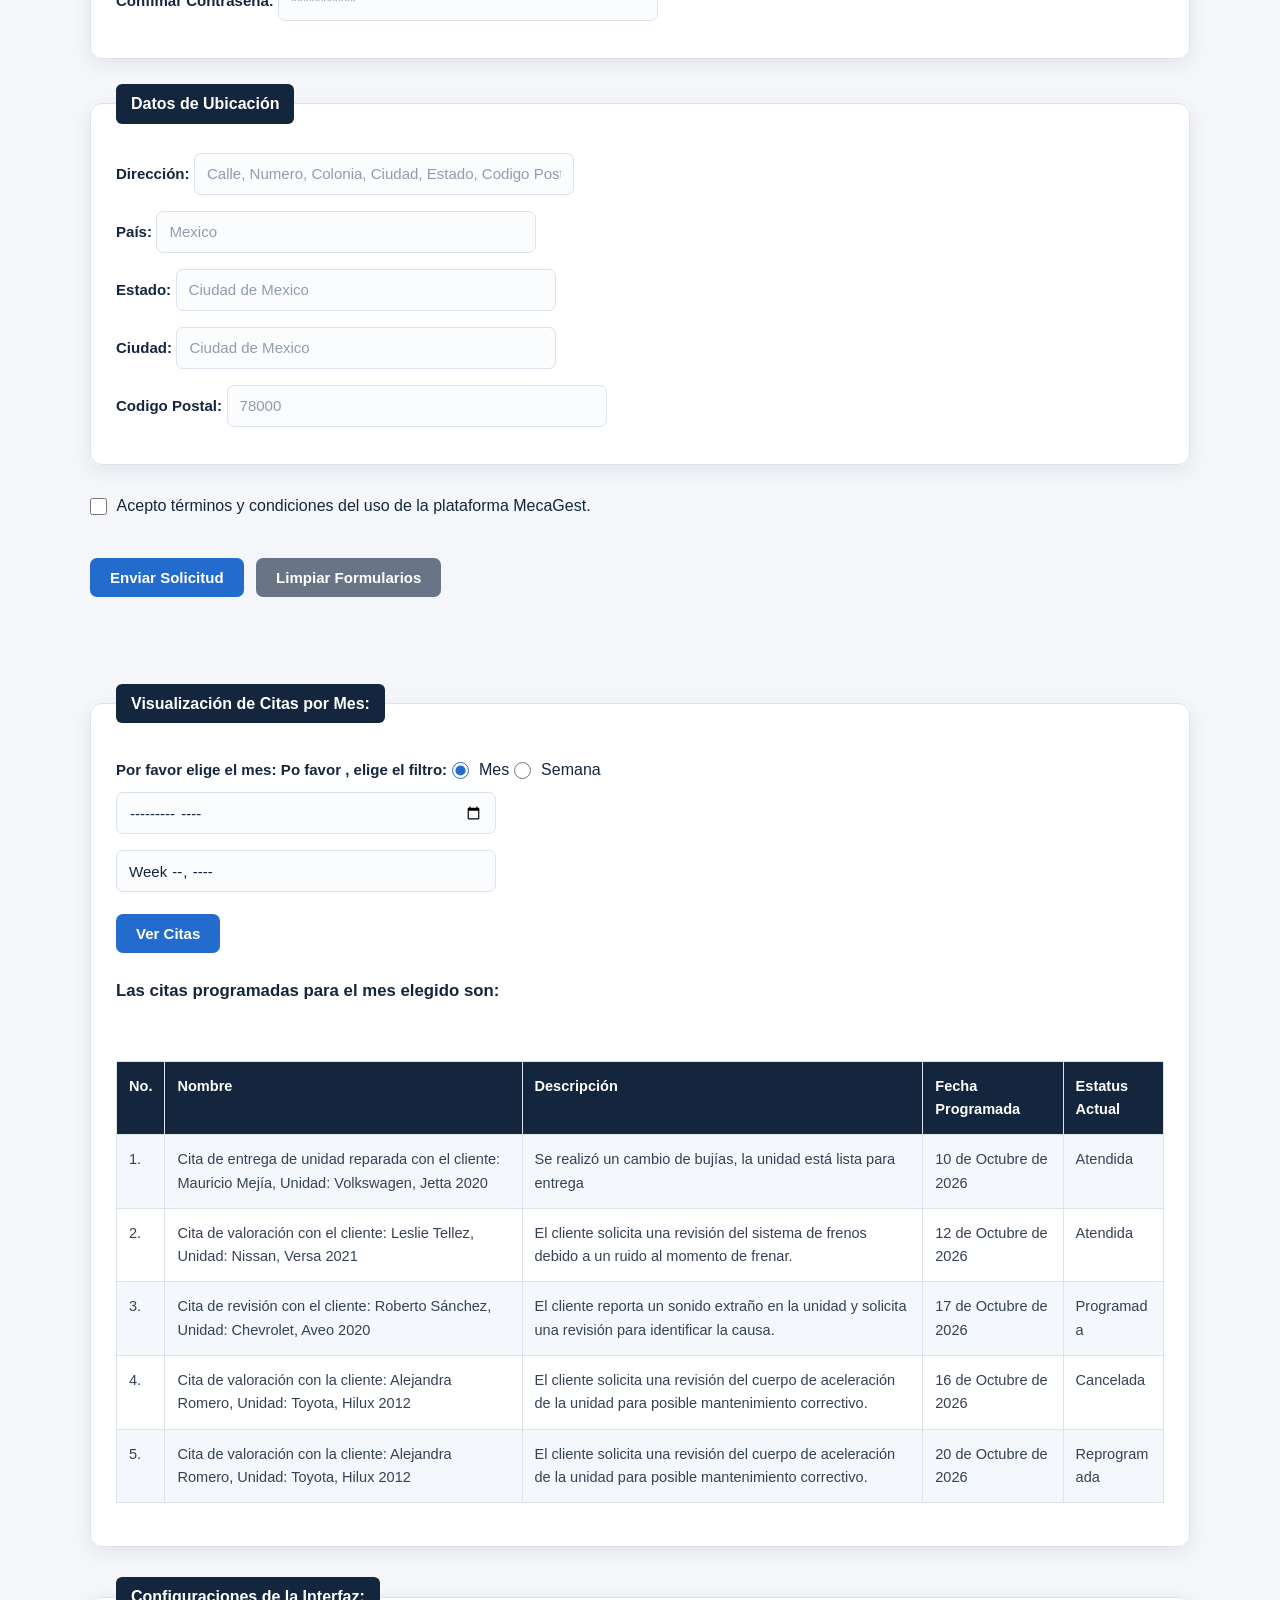
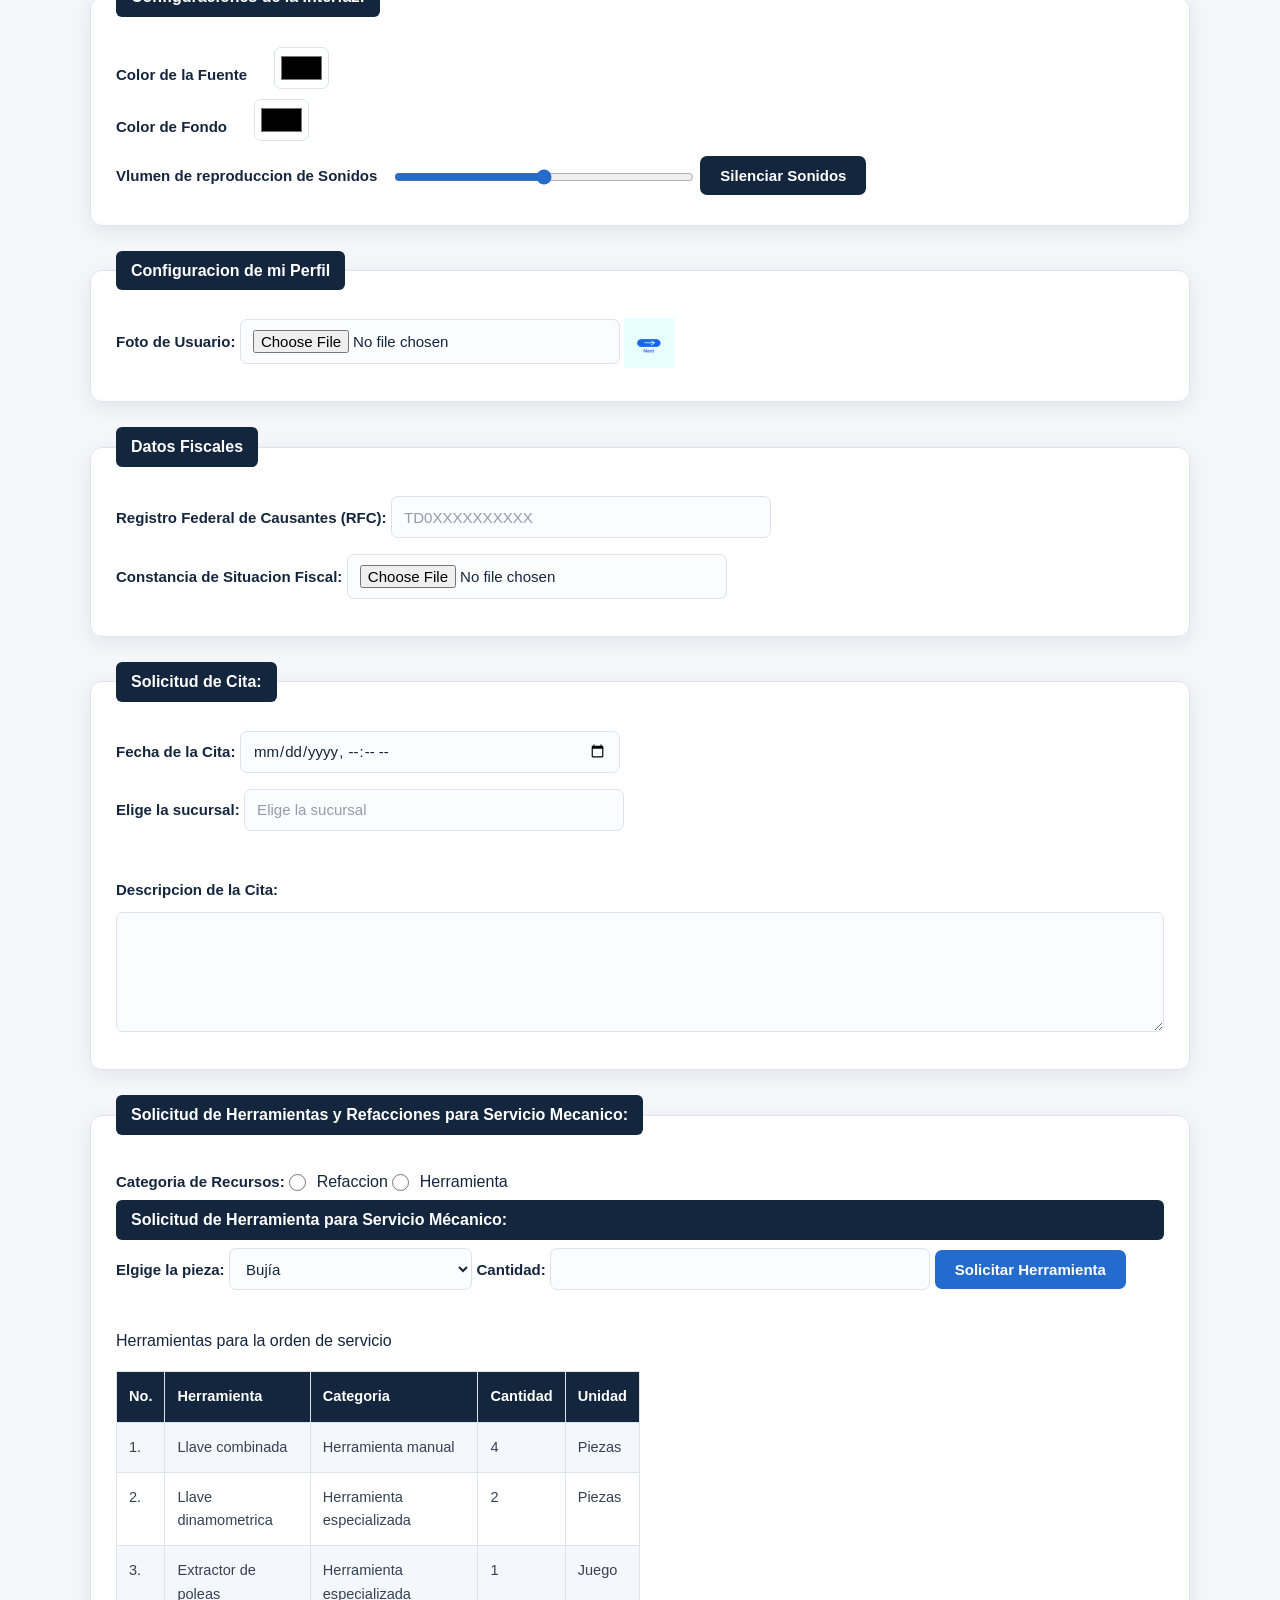
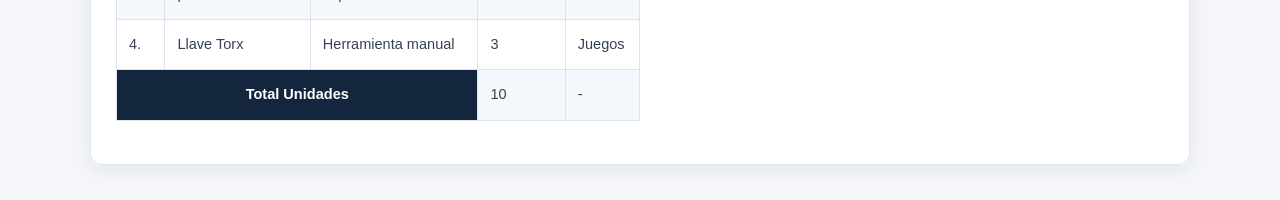
<file: Practica04/registroUsuarios.html>
<!DOCTYPE html>
<html lang="en">
<head>
    <meta charset="UTF-8">
    <meta name="viewport" content="width=device-width, initial-scale=1.0">
    <title>MecaGest: Formulario de Reagistro de Nuevos Usuarios - M250917 </title>
    <link rel="stylesheet" href="css/styles.css">   
    <script src="js/script.js" defer></script>
</head>
<body>
    <header>
        <h1>MecaGest</h1>
        <h2>Registro de Nuveos Usuarios</h2>
        <p>Complete los campos para solicitar una cuenta en el sistema.</p>
    </header>

    <main>
        <form action =" " method="post">
            <fieldset>
                <legend> Datos Personales </legend>

                <label for="tituloCortesia">Título de Cortesía: </label>
            <select id="tituloCortesia">
                <option>Sr.</option>
                <option>Sra.</option>
                <option>Srita.</option>
                <option>Ing.</option>
                <option>Dr.</option>
                <option>Mtro.</option>
                <option>Ninguno</option>
            </select>

            <br>
            
            <label for = "nombre"> Nombre: </label>
            <input type ="text" id="nombre" placeholder="Leslie " required>

            <br>

            <label for = "AppPaterno"> Apellido Paterno: </label>
            <input type="text" id="AppPaterno" placeholder="Tellez" required>

            <br>  

            <label for ="AppMaterno"> Apellido Materno: </label>
            <input type="text" id="AppMaterno" placeholder="Ortega"> 

            <br>    

            <label for ="genero"> Género: </label>
            <select id="genero">
                <option value = "F">Femenino</option>
                <option value = "M">Masculino</option>
                <option value = "X">Prefiero no decirlo</option>
            </select>

            <br>
            <label for="fechaNacimiento">
                  Fecha de Nacimiento:
                </label>
            <input type="date" id="fechaNacimiento">
            <p id="resultadoEdad">Ingresa tu fecha de nacimiento.</p>
            </fieldset>

            <br>    

            <fieldset>
                <legend> Datos de contacto </legend>

            <label for = "correo"> Correo Electrónico: </label>
            <input type ="email" id="correo" placeholder="less@gmail.com"> 

            <br>

            <label for = "telefono"> Num. Telefonico: </label>
            <input type ="tel" id="telefono" placeholder="(52) 782-100-44-10">

            <br>

            <label for="horarioContacto"> Favor de contactar en el horario: </label>
            <input type="time" id="horarioContacto" placeholder="9:00">
            <input type="time" id="horarioContacto" placeholder="18:00"> 
            <br>
            <h4> Redes Sociales </h4>

<div class="red-social-row">
    <input type="checkbox" id="checkFacebook">
    <label for="urlfacebook"> Facebook: </label>
    <input type="url" id="urlfacebook" placeholder="https://facebook.com">
</div>

<div class="red-social-row">
    <input type="checkbox" id="checkLinkedin">
    <label for="urllinkedin"> LinkedIn: </label>
    <input type="url" id="urllinkedin" placeholder="https://linkedin.com">
</div>

<div class="red-social-row">
    <input type="checkbox" id="checkWhatsapp">
    <label for="urlWhatsapp"> WhatsApp (cargar QR) : </label>
    <input type="file" id="urlWhatsapp" accept="image/*">
</div>

    
            </fieldset>

            <fieldset>
                <legend>Datos de Acceso</legend>
                <label for="usuario"> Usuario: </label>
                <input type="text" id="usuario" placeholder="dulcegarcia" required>

                <br>

                <label for="contrasena"> Contraseña: </label>
                <input type="password" id="contrasena" placeholder="**********" required>

                <br>

                <label for="confirmarContrasena"> Confimar Contraseña: </label>
                <input type="password" id="confirmarContrasena" placeholder="***********" required> 
            </fieldset>

            <fieldset>
                <legend>Datos de Ubicación</legend>

                <label for="direccion"> Dirección: </label>
                <input type="text" id="direccion" placeholder="Calle, Numero, Colonia, Ciudad, Estado, Codigo Postal">

                <br>

                <label for="pais"> País: </label>
                <input type="text" id="pais" placeholder="Mexico" >

                <br> 

                <label for="estado"> Estado: </label>
                <input type="text" id="estado" placeholder="Ciudad de Mexico">

                <br>

                <label for="ciudad"> Ciudad: </label>
                <input type="text" id="ciudad" placeholder="Ciudad de Mexico">

                <br>

                <label for="codigoPostal" > Codigo Postal: </label>
                <input type="text" id="codigoPostal" placeholder="78000">

            </fieldset>

            <input type="checkbox" value="validado">
Acepto términos y condiciones del uso de la plataforma MecaGest.

<br><br>

<input type="submit" value="Enviar Solicitud">
<input type="reset" value="Limpiar Formularios">
            
        </form>

        <br>
        <br> 

        <form> <!-- Elementos input que usaremos más adelante -->
    <fieldset>
        <legend>Visualización de Citas por Mes:</legend>

        <label for="mesCitas">Por favor elige el mes:</label>

        <label for="mesCitas" > Po favor , elige el filtro: </label>     

        <input type="radio" value="Month" name="appoimentFilter" id="appoimentByMonth" checked> Mes 
        <input type="radio" value="Month" name="appoimentFilter" id="appoimentByWeek" > Semana 

        <br>

        <input type="month">
        <br>
        <input type="week" disabled>
        <br>

        <button id="verCitas">Ver Citas</button>

        <br>

        <h4>Las citas programadas para el mes elegido son:</h4>

        <br>

        <table style="border: 1px solid black">
            <tr>
                <th style="border: 1px solid black">No.</th>
                <th style="border: 1px solid black">Nombre</th>
                <th style="border: 1px solid black">Descripción</th>
                <th style="border: 1px solid black">Fecha Programada</th>
                <th style="border: 1px solid black">Estatus Actual</th>
            </tr>

            <tr>
                <td style="border: 1px solid black">1.</td>
                <td style="border: 1px solid black">
                    Cita de entrega de unidad reparada con el cliente: Mauricio Mejía,
                    Unidad: Volkswagen, Jetta 2020
                </td>
                <td style="border: 1px solid black">
                    Se realizó un cambio de bujías, la unidad está lista para entrega
                </td>
                <td style="border: 1px solid black">10 de Octubre de 2026</td>
                <td style="border: 1px solid black">Atendida</td>
            </tr>
            
            <tr>
    <td style="border: 1px solid black;">2.</td>
    <td style="border: 1px solid black;">
        Cita de valoración con el cliente: Leslie Tellez,
        Unidad: Nissan, Versa 2021
    </td>
    <td style="border: 1px solid black;">
        El cliente solicita una revisión del sistema de frenos
        debido a un ruido al momento de frenar.
    </td>
    <td style="border: 1px solid black;">
        12 de Octubre de 2026
    </td>
    <td style="border: 1px solid black;">
        Atendida
    </td>
</tr>

<tr>
    <td style="border: 1px solid black;">3.</td>
    <td style="border: 1px solid black;">
        Cita de revisión con el cliente: Roberto Sánchez,
        Unidad: Chevrolet, Aveo 2020
    </td>
    <td style="border: 1px solid black;">
        El cliente reporta un sonido extraño en la unidad
        y solicita una revisión para identificar la causa.
    </td>
    <td style="border: 1px solid black;">
        17 de Octubre de 2026
    </td>
    <td style="border: 1px solid black;">
        Programada
    </td>
</tr>

<tr>
    <td style="border: 1px solid black;">4.</td>
    <td style="border: 1px solid black;">
        Cita de valoración con la cliente: Alejandra Romero,
        Unidad: Toyota, Hilux 2012
    </td>
    <td style="border: 1px solid black;">
        El cliente solicita una revisión del cuerpo de aceleración
        de la unidad para posible mantenimiento correctivo.
    </td>
    <td style="border: 1px solid black;">16 de Octubre de 2026</td>
    <td style="border: 1px solid black;">Cancelada</td>
</tr>

<tr>
    <td style="border: 1px solid black;">5.</td>
    <td style="border: 1px solid black;">
        Cita de valoración con la cliente: Alejandra Romero,
        Unidad: Toyota, Hilux 2012
    </td>
    <td style="border: 1px solid black;">
        El cliente solicita una revisión del cuerpo de aceleración
        de la unidad para posible mantenimiento correctivo.
    </td>
    <td style="border: 1px solid black;">20 de Octubre de 2026</td>
    <td style="border: 1px solid black;">Reprogramada</td>
</tr>

           </table>
    </fieldset>
</form>

<fieldset>
    <legend>Configuraciones de la Interfaz:</legend>

    <label for="fontColor">Color de la Fuente</label>
    <input type="color" id="fontColor">

    <br>

    <label for="backgroundColor">Color de Fondo</label>
    <input type="color" id="backgroundColor" value="#CCC">
    <br>

    <label for="soundsVolume"> Vlumen de reproduccion de Sonidos</label>
    <input type="range" id="soundsVolume" min="0" max="100" value="50">

    <button id="muteSounds">Silenciar Sonidos</button>
</fieldset>

    <fieldset>
        <legend>Configuracion de mi Perfil</legend>
        <label for="userPhoto" > Foto de Usuario:</label>

        <input type="file" id="userPhoto" accept="image/*">
        <input type="image" id="buttonNext" src="assents/images/next.gif" alt="Siguiente" width="50" height="50"> 
        <br>
        <input type="hidden" id="userId" value="250917">
    </fieldset>

    <fieldset>
        <legend>Datos Fiscales</legend>
        <label for="rfc"> Registro Federal de Causantes (RFC): </label>
        <input type="text" id="rfc" maxlength="13" placeholder="TD0XXXXXXXXXX">
        <br>
        <label for="fiscalSituacion"> Constancia de Situacion Fiscal: </label>
        <input type="file" id="fiscalSituacion" accept=".pdf">
        <input type="hidden" id="userId" value="250917"> 
    </fieldset>

    <fieldset>
        <legend> Solicitud de Cita: </legend>
        <label for="dateAppoiment"> Fecha de la Cita: </label>
        <input type="datetime-local" id="dateAppoiment">
        <br>

        <label for="locations" > Elige la sucursal: </label>
        <input list="locationsList" placeholder="Elige la sucursal" id="locations">
        <datalist id="locationsList">
            <option> Xicotepec, Centro </option>
            <option> Xicotepec, El tabacal  </option>
            <option> San Isidro, Tierra Negra  </option>
            <option> Necaxa, Canaditas   </option>
            <option> Huauchinango, Petrolera 1 </option>

        </datalist>
        <br>
        <br>
        <label for="descriptionText"> Descripcion de la Cita: </label>
        <textarea id="descriptionText"> </textarea>
    </fieldset>

    <fieldset>

        <legend> Solicitud de Herramientas y Refacciones para Servicio Mecanico: </legend>
        <label for="resourceCategory"> Categoria de Recursos: </label>
        <input type="radio" id="resourceRefaction" name="resourceCategory" value="refaccion"> Refaccion
        <input type="radio" id="resourceTool" name="resourceCategory" value="tool"> Herramienta

        <br> 

        <legend> Solicitud de Herramienta para Servicio Mécanico: </legend>
        <label for="toolName"> Elgige la pieza: </label>
        <select>
            <optgroup label="Piezas de Motor">
                <option value="bujia"> Bujía </option>
                <option value="filtro_aceite"> Filtro de Aceite</option>
                <option value="banda_distribucion"> Banda de Distribucion </option>
            </optgroup>

            <optgroup label= "Piezas de Transmision">
                <option value="disco_enbrague"> Disco de enbrague </option>
                <option value="collarin"> Collarín de enbrague </option>
                <option value="junta_homocinetica"> Junta homocinetica </option>
                <option value="semieje"> Semeije de transmision </option>
            </optgroup>

            <optgroup label="Piezas de Suspencion">
                <option value="amortiguador"> Amortiguador </option>
                <option value="rotula"> Rótula de suspension </option>
            </optgroup>

            <optgroup label="Llaves y Herramientas Especializadas">
                <option value="llave_combinada"> Llave combinada </option>
                <option value="llave_torx"> Llave dinometrica</option>
                <option value="extractor_poleas"> Extractor de poleas </option>
                <option value="comprensor_resortes"> Comprensor de resortes</option>
                <option value="scanner_obd2"> Escaner automotriz ODB-II</option>
            </optgroup>
        </select>
        <label for="toolQuantity"> Cantidad: </label>
        <input type="number" id="toolQuantity" min="1" max="10">
        <button id="requestTool">Solicitar Herramienta </button>
        <br> 

        <br> 

        Herramientas para la orden de servicio

        <table style="border: 1px solid black; border-collapse: collapse; width: 50%"> 
            <tr>
                <th style="border: 1px solid black">No.</th>
                <th style="border: 1px solid black">Herramienta</th>
                <th style="border: 1px solid black">Categoria</th>
                <th style="border: 1px solid black">Cantidad</th>
                <th style="border: 1px solid black">Unidad</th>
            </tr>

            <tr>
                <td style="border: 1px solid black">1.</td>
                <td style="border: 1px solid black">
                    Llave combinada 
                </td>
                <td style="border: 1px solid black">
                    Herramienta manual 
                </td>
                <td style="border: 1px solid black">4 </td>
                <td style="border: 1px solid black">Piezas </td>
            </tr>

            <tr>
                <td style="border: 1px solid black">2.</td>
                <td style="border: 1px solid black">
                    Llave dinamometrica 
                </td>
                <td style="border: 1px solid black">
                    Herramienta especializada 
                </td>
                <td style="border: 1px solid black"> 2 </td>
                <td style="border: 1px solid black">Piezas </td>
            </tr>

            <tr>
                <td style="border: 1px solid black">3.</td>
                <td style="border: 1px solid black">
                    Extractor de poleas  
                </td>
                <td style="border: 1px solid black">
                    Herramienta especializada 
                </td>
                <td style="border: 1px solid black"> 1 </td>
                <td style="border: 1px solid black"> Juego </td>
            </tr>

            <tr>
                <td style="border: 1px solid black">4.</td>
                <td style="border: 1px solid black">
                    Llave Torx  
                </td>
                <td style="border: 1px solid black">
                    Herramienta manual 
                </td>
                <td style="border: 1px solid black"> 3 </td>
                <td style="border: 1px solid black"> Juegos </td>
            </tr>

            <tr> 
                <th colspan="3" style="border: 1px solid black; text-align: center;">Total Unidades</th> 
                <td style="border: 1px solid black;">10</td>
                <td style="border: 1px solid black;">-</td> 
            </tr> 

        </table>
    </fieldset>



</main>
</body>
</html>
</file>
<file: Practica03/css/styles.css>
*{
    box-sizing: border-box;
}

html{
    scroll-behavior: smooth;
}

body{
    margin: 0px;
    font-family: Arial, Helvetica, sans-serif;
    background: radial-gradient(ellipse at top, #302844 0%, #171526 58%, #100E1C 100%); /* Fondo ciruela profundo */
    color: #FFF7FF; /* Blanco suave, no lastima la vista */
    line-height: 1.6;
    /*border-color: red;
    border-style: ;
    border-width: 5px;
    padding: 50;*/
}

nav{
    position: fixed;
    top: 0;
    left: 0;
    width: 100%;
    padding: 14px 7%;
    display: flex;
    justify-content: space-between;
    align-items: center;
    background: rgba(23, 21, 38, 0.88);
    backdrop-filter: blur(15px);
    border-bottom: 1px solid rgba(167, 139, 250, 0.32);
    box-shadow: 0 8px 28px rgba(8, 4, 8, 0.28);
    z-index: 1000;
    transition: 0.3s;
}

nav h2{
    color: #F0ABFC;
    text-shadow: 0 0 18px rgba(167, 139, 250, 0.25);
}

nav ul{
    list-style: none;
    display: flex;
    gap: 25px;
}

nav a{
    color: #FFF7FF;
    text-decoration: none;
    font-weight: bold;
    transition: 0.3s;
}

nav a:hover {
    color: #C4B5FD;
    text-shadow: 0 0 12px rgba(192, 132, 252, 0.55);
}

/*Parallax general */

.parallax {
    min-height: 85vh;
    background-size: cover;
    background-position: center;
    background-repeat: no-repeat;
    background-attachment: fixed;
    display: flex;
    align-items: center;
    justify-content: center;
    padding: 80px 20px;
    position: relative;
}

.parallax::before{
    content: "";
    position: absolute;
    inset: 0;
   background: linear-gradient(135deg, rgba(17, 15, 32, 0.50), rgba(66, 44, 92, 0.34));

}

.parallax > *{
    position: relative;
    z-index: 2;
}

/* BACKROUNDS HD */
*
.parallax-1 {
    background-image: 
    url("../assets/images/fondo-11.png");
}
.parallax-2{
    background-image: url("../assets/images/fondo-12.png");
}
.parallax-3{
    background-image: url("../assets/images/fondo-13.png");
}
.parallax-4{
    background-image: url("../assets/images/fondo-14.png");
}

.parallax-2,
.parallax-3,
.parallax-4 {
    min-height: 55vh;
    padding: 50px 20px;
}


.hero-card {
    max-width: 700px;
    padding: 45px;
    text-align: center;
    background: rgba(23, 17, 22, 0.46);
    backdrop-filter: blur(8px);
    border: 1px solid rgba(240, 171, 252, 0.25);
    border-radius: 28px;
    box-shadow: 0 20px 60px rgba(8, 4, 8, 0.28);
}

.hero-card h1{
    font-size: 3rem;
    margin-bottom: 8px;
    color: #F0ABFC;
    text-shadow: 0 3px 24px rgba(167, 139, 250, 0.24);
}

.hero-card p {
    font-size: 1.2rem;
}

blockquote {
    margin: 25px auto;
    max-width: 500px;
    font-size: 1.3rem;
    font-style: italic;
}

.btn {
    display: inline-block;
    margin-top: 20px;
    padding: 12px 28px;
    background: linear-gradient(135deg, #8B5CC7, #F0ABFC);
    box-shadow: 0 8px 22px rgba(139, 92, 199, 0.28);
    color: white;
    text-decoration: none;
    font-weight: bold ;
    border-radius: 25px;
    transition: 0.3s;
}

.btn:hover {
    transform: translateY(-4px);

    box-shadow: 0 12px 25px rgba(167, 139, 250, 0.32);
    background: linear-gradient(135deg, #A78BFA, #F0ABFC);
    color: white;

}  

/* 1. Alineamos la foto y el contenido en una fila horizontal */
.glass {
    display: flex;
    align-items: center;       /* Centra verticalmente la foto con la columna derecha */
    gap: 25px;                 /* Espacio de separación entre la foto y el texto */
    padding: 40px;             /* Margen interno para que no toque los bordes */
    text-align: left;          /* Asegura que los textos se alineen a la izquierda */
    
    /* Tus estilos de cristal que ya tenías */
    background: linear-gradient(135deg, rgba(255, 243, 245, 0.12), rgba(84, 37, 56, 0.32));
    color: #FFF7FF;
    backdrop-filter: blur(14px);
    border-radius: 18px;
    box-shadow: 0 18px 45px rgba(8, 4, 8, 0.25);
    border: 1px solid rgba(240, 171, 252, 0.30);
}

/* 2. Ajustamos tu clase .perfil (con el clamp corregido) */
.perfil {
    width: clamp(140px, 20vw, 200px);
    height: clamp(140px, 20vw, 200px);
    object-fit: cover;
    border-radius: 50%;
    border: 4px solid rgba(255, 179, 199, 0.88);
    box-shadow: 0 0 0 7px rgba(167, 139, 250, 0.12), 0 12px 32px rgba(0, 0, 0, 0.38);
    
    display: block;
}

/* 3. Evitamos que la foto se aplaste si el texto es muy largo */
.bloque-foto {
    flex-shrink: 0;
}

/* 4. Ordenamos verticalmente los textos y el botón en la columna derecha */
.contenido-derecho {
    display: flex;
    flex-direction: column;    /* Alínea los elementos hacia abajo */
    align-items: flex-start;   /* Alinea el botón a la izquierda (en lugar de estirarlo) */
    gap: 3px;                 /* Espaciado ordenado entre líneas y el botón */
}

/* Ajuste opcional para el botón (quita márgenes viejos si los tenía) */
.btn {
    margin-top: 10px;          /* Un pequeño espacio extra superior si lo prefieres */
}


.hero-contenido {
    flex: 1;
}

/* ============================= */
/* SECCIONES */
/*============================== */

.seccion {
    min-height: 40vh;
    padding: 80px 8%;
}

.seccion h2 {
    text-align: center;
    font-size: 2.4rem;
    margin-bottom: 45px;
    color: #F0ABFC;
    text-shadow: 0 4px 24px rgba(167, 139, 250, 0.22);
}

/* ========================== */
/* Colores solidos alternados */
/* ========================== */

.solido-1 {
    background: linear-gradient(135deg, #171526 0%, #29233E 55%, #44345B 100%);
}

.solido-2 {
    background: linear-gradient(135deg, #211B31 0%, #302844 55%, #5B4676 100%);
    color: #FFF7FF;
}

.solido-3 {
    background: linear-gradient(135deg, #171526 0%, #302844 50%, #70539A 100%);
}

.solido-4 {
    background: linear-gradient(135deg, #211B31 0%, #44345B 55%, #5B4676 100%);
    color: #FFF7FF;
}

/* ========================== */
/* CONTENEDORES */
/* ========================== */

.contenedor {
    max-width: 1100px;
    margin: auto;
}

.card {
    background: linear-gradient(145deg, rgba(56, 32, 45, 0.96), rgba(36, 23, 32, 0.98)); /* Fondo ciruela con contraste */
    color: #FFF7FF; /* Texto claro para mantener el contraste */
    padding: 30px;
    border-radius: 20px;
    box-shadow: 0 16px 36px rgba(8, 4, 8, 0.24);
    border: 1px solid rgba(240, 171, 252, 0.16);
    transition: 0.3s;
}

.card h3, 
.card h4 {
    color: #C4B5FD; /* Oro clásico de Minecraft  */
    margin-top: 0;   /* Quita márgenes extra para que quede centrado */
}

/* 👇 El texto descriptivo lo dejamos en un gris oscuro para que sea legible sobre el fondo blanco */
.card p {
    color: #FFF7FF; 
}


.card:hover {
    transform: translateY(-6px);
    background: linear-gradient(145deg, #44345B, #5B4676);
    border-color: rgba(196, 181, 253, 0.45);
    box-shadow: 0 22px 45px rgba(8, 4, 8, 0.34);
}



/* ========================== */
/* Datos personales */
/* ========================== */

.datos {
    margin-top: 30px;
    display: grid;
    grid-template-columns: repeat(4, 1fr);
    gap: 20px;
}

.datos article {
    padding: 20px;
    text-align: center;
    background: linear-gradient(145deg, rgba(167, 139, 250, 0.16), rgba(240, 171, 252, 0.08));
    border: 1px solid rgba(196, 181, 253, 0.40);
    border-radius: 18px;
    box-shadow: 0 10px 25px rgba(8, 4, 8, 0.25);
    backdrop-filter: blur(14px);
    color: #FFF7FF;
    transition: 0.3s;
}

.datos article:hover {
    transform: translateY(-6px);
    background: linear-gradient(145deg, rgba(167, 139, 250, 0.26), rgba(240, 171, 252, 0.16));
    border-color: rgba(240, 171, 252, 0.65);
    box-shadow: 0 18px 35px rgba(8, 4, 8, 0.32);
}

/* Opcional: los títulos de  hobbies tengan el color oro clásico de Minecraft */
.datos article h3,
.datos article h4 {
    color: #C4B5FD; 
}


/* ========================== */
/* GRID */
/* ========================== */

.grid{
    display: grid;
    grid-template-columns: repeat(3,1fr);
    gap: 25px;
    max-width: 1200px;
    margin:auto;
}

.seis {
    grid-template-columns: repeat(6,1fr);
}


/* ========================== */
/* IMAGENES */
/* ========================== */

.card img {
    width: 100%;
    max-height: 280px;
    object-fit: cover;
    border-radius: 15px;
    box-shadow: 0 10px 24px rgba(8, 4, 8, 0.22);
}
/* ================= */
/* REDES SOCIALES    */
/* ================= */

.redes-sociales {
    display: flex;           /* 1. CORREGIDO: Cambiado de text-align a display */
    justify-content: center;
    flex-wrap: wrap;
    gap: 20px;
    margin-top: 20px;       /* Añade un poco de espacio con el texto de arriba */
}

.redes-sociales a {
    display: flex;
    flex-direction: column;
    align-items: center;
    justify-content: center; /* Centra el contenido verticalmente */
    gap: 12px;
    padding: 24px;          /* Un poco más de espacio interno */
    width: 120px;           /* 2. NUEVO: Le damos un ancho fijo para hacer cuadraditos */
    height: 120px;          /* 2. NUEVO: Le damos un alto fijo para hacer cuadraditos */
    color: white;
    background: 
        linear-gradient( 
            145deg, 
            #302844, 
            #44345B
    );

    border-radius: 18px;
    text-decoration: none;
    box-shadow: 
        0 12px 25px
        rgba(8, 4, 8, 0.32);

    transition: 0.3s;
}

.redes-sociales a:hover {
    transform: translateY(-8px) scale(1.05);
    background: linear-gradient(145deg, #5B4676, #A78BFA);
    box-shadow: 0 16px 32px rgba(184, 50, 91, 0.24);
}

/* 3. ¡ESTO ES LO MÁS IMPORTANTE PARA ENCOGER AL GATITO DE GITHUB! */
.redes-sociales a svg {
    width: 40px;            /* Controla el ancho del icono */
    height: 40px;           /* Controla el alto del icono */
}

/* =========================================
   CARRUSEL DE FAVORITOS
========================================= */

.favoritos-intro {
    text-align: center;
    max-width: 650px;
    margin: -20px auto 30px;
    color: #E9DDFB;
}

#favoritos .contenedor {
    max-width: 1000px;
    margin: 0 auto;
}

#favoritos h2 {
    text-align: center;
    color: #F0ABFC;
    margin-bottom: 35px;
    text-shadow: 0 4px 22px rgba(167, 139, 250, 0.22);
}

/* =========================================
   CONTENEDOR PRINCIPAL DEL CARRUSEL
========================================= */

.carrusel {
    display: flex;
    align-items: center;
    justify-content: center;
    gap: 14px;
    max-width: 1000px;
    margin: 30px auto;
}

/* Ventana que oculta las tarjetas inactivas */

.carrusel-ventana {
    overflow: hidden;
    flex: 1 1 auto;
    min-width: 0;
    border-radius: 22px;
}

/* Pista horizontal */

.carrusel-pista {
    display: flex;
    width: 100%;
    transition: transform 0.45s ease;
    will-change: transform;
}

/* =========================================
   TARJETAS DE FAVORITOS
========================================= */

.favorito-card {
    flex: 0 0 100%;
    width: 100%;
    min-width: 0;
    box-sizing: border-box;

    display: flex;
    flex-direction: column;
    align-items: center;
    justify-content: center;
    gap: 14px;

    padding: 25px 20px;
    min-height: 350px;

    background: linear-gradient(145deg, rgba(56, 32, 45, 0.98), rgba(36, 23, 32, 0.98));
    color: #FFF7FF;

    border: 1px solid rgba(196, 181, 253, 0.40);
    box-shadow: 0 14px 35px rgba(8, 4, 8, 0.24);
    border-radius: 22px;

    cursor: pointer;
    font-family: Arial, Helvetica, sans-serif;
    text-align: center;

    transition: background 0.3s, border-color 0.3s,
                transform 0.3s;
}

.favorito-card:hover {
    background: linear-gradient(145deg, #44345B, #5B4676);
    border-color: #C4B5FD;
    box-shadow: 0 18px 38px rgba(8, 4, 8, 0.30);
    transform: translateY(-3px);
}

.favorito-card:focus-visible,
.carrusel-flecha:focus-visible,
.carrusel-indicadores button:focus-visible {
    outline: 3px solid #C4B5FD;
    outline-offset: 4px;
}

/* Portadas */

.favorito-card img {
    display: block;
    width: 220px;
    height: 220px;
    max-width: 100%;
    object-fit: cover;
    object-position: center;

    border-radius: 10px;
    box-shadow: 0 8px 25px rgba(0, 0, 0, 0.25);
}

/* Información de cada favorito */

.favorito-info {
    display: flex;
    flex-direction: column;
    align-items: center;
    gap: 6px;
    padding: 8px;
    color: #FFF7FF;
}

.favorito-info strong {
    font-size: 1.15rem;
}

.favorito-info small {
    color: #E9DDFB;
    font-size: 0.95rem;
}

/* =========================================
   FLECHAS DE DESPLAZAMIENTO
========================================= */

.carrusel-flecha {
    flex: 0 0 42px;
    width: 42px;
    height: 42px;

    display: flex;
    align-items: center;
    justify-content: center;

    padding: 0;
    border: 1px solid #8B6BB8;
    border-radius: 50%;

    background: linear-gradient(145deg, #44345B, #5B4676);
    color: #FFF7FF;
    box-shadow: 0 8px 20px rgba(8, 4, 8, 0.22);
    font-size: 1.2rem;

    cursor: pointer;
    transition: background 0.3s, transform 0.3s;
}

.carrusel-flecha:hover {
    background: linear-gradient(135deg, #8B5CC7, #F0ABFC);
    box-shadow: 0 8px 20px rgba(139, 92, 199, 0.28);
    transform: scale(1.08);
}

/* =========================================
   INDICADORES INFERIORES
========================================= */

.carrusel-indicadores {
    display: flex;
    justify-content: center;
    align-items: center;
    gap: 12px;
    margin-top: 22px;
}

.carrusel-indicadores button {
    width: 12px;
    height: 12px;
    padding: 0;

    border: 0;
    border-radius: 50%;
    background: #8B6BB8;

    cursor: pointer;
    transition: background 0.3s, transform 0.3s;
}

.carrusel-indicadores button.activo {
    background: #C4B5FD;
    transform: scale(1.25);
}

/* =========================================
   MODAL MULTIMEDIA A PANTALLA COMPLETA
========================================= */

/* Ocultar el modal cuando está cerrado */

.modal-favoritos[hidden] {
    display: none !important;
}

/* Fondo de pantalla completa */

.modal-favoritos {
    position: fixed !important;
    inset: 0 !important;
    z-index: 999999 !important;

    width: 100vw !important;
    height: 100vh !important;
    height: 100dvh !important;

    margin: 0 !important;
    padding: 0 !important;

    display: flex;
    align-items: stretch;
    justify-content: stretch;

    background: radial-gradient(ellipse at top, #302844 0%, #171526 58%, #100E1C 100%);
    backdrop-filter: none;
}

/* Panel principal */

.modal-favoritos .modal-panel {
    display: flex;
    flex-direction: column;

    width: 100% !important;
    max-width: none !important;

    height: 100% !important;
    max-height: none !important;
    min-height: 0 !important;

    margin: 0 !important;
    padding: 0 !important;

    border: none !important;
    border-radius: 0 !important;
    box-shadow: none !important;

    overflow: hidden;
    background: #171526;
}

/* Encabezado */

.modal-favoritos .modal-cabecera {
    flex: 0 0 auto;

    display: flex;
    align-items: center;
    justify-content: space-between;
    gap: 15px;

    padding: 12px 20px;

    background: linear-gradient(90deg, #171526, #302844, #171526);
    border-bottom: 1px solid rgba(196, 181, 253, 0.30);
}

.modal-favoritos .modal-cabecera h2 {
    margin: 0;
    color: #FFF7FF;
    font-size: clamp(1rem, 2vw, 1.4rem);
}

/* Botón para cerrar */

.modal-favoritos #cerrar-modal {
    flex-shrink: 0;

    width: 44px;
    height: 44px;

    display: flex;
    align-items: center;
    justify-content: center;

    padding: 0;
    border: none;
    border-radius: 50%;

    background: linear-gradient(135deg, #44345B, #8B5CC7);
    color: #FFF7FF;
    font-size: 28px;

    cursor: pointer;
    transition: background 0.2s, transform 0.2s;
}

.modal-favoritos #cerrar-modal:hover {
    background: linear-gradient(135deg, #8B5CC7, #F0ABFC);
    box-shadow: 0 0 24px rgba(167, 139, 250, 0.30);
    transform: scale(1.05);
}

/* Área multimedia */

.modal-favoritos .modal-contenido {
    flex: 1 1 auto;
    min-width: 0;
    min-height: 0;

    display: flex;
    align-items: center;
    justify-content: center;

    width: 100% !important;
    height: auto !important;

    margin: 0 !important;
    padding: 0 !important;

    overflow: hidden;
    background: #171526;
}

/* Video */

.modal-favoritos .modal-contenido video {
    display: block;

    width: 100% !important;
    height: 100% !important;

    max-width: 100%;
    max-height: 100%;

    object-fit: contain;
    background: #171526;
}

/* Audio */

.modal-favoritos .modal-contenido audio {
    display: block;
    width: min(90%, 700px);
}

/* PDF */

.modal-favoritos .modal-contenido iframe {
    display: block;

    width: 100% !important;
    height: 100% !important;

    min-width: 0;
    min-height: 0;

    margin: 0;
    padding: 0;

    border: none;
    border-radius: 0;
    background: #FFF7FF;
}

/* Bloquear el desplazamiento del fondo */

body.modal-abierto {
    overflow: hidden !important;
}

/* =========================================
   DISEÑO RESPONSIVO
========================================= */

@media (max-width: 600px) {
    #favoritos {
        padding: 65px 5%;
    }

    .carrusel {
        gap: 8px;
    }

    .carrusel-flecha {
        flex-basis: 34px;
        width: 34px;
        height: 34px;
        font-size: 1rem;
    }

    .favorito-card {
        min-height: 300px;
        padding: 18px 12px;
    }

    .favorito-card img {
        width: 180px;
        height: 180px;
    }

    .favorito-info strong {
        font-size: 1rem;
    }

    .modal-favoritos .modal-cabecera {
        padding: 8px 12px;
    }

    .modal-favoritos .modal-cabecera h2 {
        font-size: 1rem;
    }

    .modal-favoritos #cerrar-modal {
        width: 38px;
        height: 38px;
    }
}

/* Respetar la preferencia de movimiento reducido */

@media (prefers-reduced-motion: reduce) {
    .carrusel-pista,
    .favorito-card,
    .carrusel-flecha,
    .carrusel-indicadores button {
        transition: none;
    }
}


/* ========================== */
/* FOOTER */
/* ========================== */

footer {
    padding: 30px 8%;
    text-align: center;
    background: linear-gradient(135deg, #0D0B18, #151122, #1B1528);
    border-top: 1px solid rgba(196, 181, 253, 0.25);
    box-shadow: 0 -8px 25px rgba(0, 0, 0, 0.25);
    color: #E9DDFB;
}

footer p {
    margin: 8px 0;
    color: #E9DDFB;
}

footer a {
    display: inline-block;
    margin-top: 10px;
    padding: 9px 20px;
    color: #F0ABFC;
    background: linear-gradient(135deg, #211B31, #30213D);
    border: 1px solid rgba(196, 181, 253, 0.35);
    border-radius: 20px;
    text-decoration: none;
    font-weight: bold;
    transition: 0.3s;
}

footer a:hover {
    color: #FFF7FF;
    background: linear-gradient(135deg, #8B5CC7, #F0ABFC);
    box-shadow: 0 0 20px rgba(167, 139, 250, 0.3);
    transform: translateY(-3px);
}


/* =========================================
   AJUSTES RESPONSIVOS PARA CELULARES
========================================= */

@media (max-width: 768px) {

    /* Evitar desbordamientos horizontales */
    html,
    body {
        width: 100%;
        max-width: 100%;
        overflow-x: hidden;
    }

    /* Menú adaptable */
    nav {
        padding: 10px 4%;
        flex-wrap: wrap;
        gap: 8px;
    }

    nav ul {
        display: flex;
        flex-wrap: wrap;
        justify-content: center;
        gap: 10px 14px;
        margin: 0;
        padding: 0;
    }

    nav a {
        font-size: 0.85rem;
    }

    /* Fondos y secciones */
    .parallax {
        width: 100%;
        max-width: 100%;
        min-height: auto;
        padding: 65px 16px;
        background-attachment: scroll;
    }

    .parallax-2,
    .parallax-3,
    .parallax-4 {
        min-height: auto;
        padding: 50px 16px;
    }

    .seccion {
        width: 100%;
        min-height: auto;
        padding: 55px 5%;
    }

    .seccion h2 {
        font-size: clamp(1.6rem, 5vw, 2.2rem);
        margin-bottom: 28px;
    }

    /* Tarjeta de presentación */
    .hero-card {
        width: 100%;
        max-width: 100%;
        padding: 25px 18px;
    }

    .hero-card h1 {
        font-size: clamp(1.8rem, 7vw, 2.5rem);
    }

    .hero-card p {
        font-size: 1rem;
    }

    /* Foto y descripción */
    .glass {
        width: 100%;
        max-width: 100%;
        flex-direction: column;
        padding: 25px 18px;
        gap: 18px;
        text-align: center;
    }

    .contenido-derecho {
        align-items: center;
        width: 100%;
        min-width: 0;
    }

    .hero-contenido {
        width: 100%;
        min-width: 0;
    }

    .perfil {
        width: clamp(130px, 40vw, 180px);
        height: clamp(130px, 40vw, 180px);
    }

    /* Contenedores */
    .contenedor {
        width: 100%;
        max-width: 100%;
        min-width: 0;
    }

    /* Datos personales: dos columnas */
    .datos {
        grid-template-columns: repeat(2, minmax(0, 1fr));
        gap: 12px;
    }

    .datos article {
        min-width: 0;
        padding: 15px 10px;
        overflow-wrap: anywhere;
    }

    /* Tarjetas: dos columnas */
    .grid,
    .grid.seis {
        grid-template-columns: repeat(2, minmax(0, 1fr));
        gap: 14px;
        width: 100%;
    }

    .card {
        min-width: 0;
        padding: 18px 14px;
        overflow-wrap: anywhere;
    }

    .card img {
        max-width: 100%;
        height: auto;
    }

    /* Redes sociales */
    .redes-sociales {
        gap: 12px;
    }

    .redes-sociales a {
        width: 100px;
        height: 100px;
        padding: 12px;
    }

    /* Carrusel */
    .carrusel {
        width: 100%;
        gap: 8px;
    }

    .favorito-card {
        min-width: 0;
    }
}

/* Celulares pequeños: una columna */
@media (max-width: 480px) {

    .grid,
    .grid.seis {
        grid-template-columns: minmax(0, 1fr);
    }

    .datos {
        grid-template-columns: repeat(2, minmax(0, 1fr));
    }

    .seccion {
        padding: 45px 16px;
    }

    .hero-card {
        padding: 22px 15px;
    }

    nav ul {
        gap: 8px 10px;
    }

    nav a {
        font-size: 0.78rem;
    }
}
</file>
<file: Practica04/css/styles.css>
/* =========================================
   MECAGEST - ESTILOS GENERALES
   ========================================= */

:root {
    --azul-oscuro: #14263D;
    --azul-principal: #246BCE;
    --azul-claro: #EAF2FC;
    --gris-fondo: #F4F6F9;
    --blanco: #FFFFFF;
    --gris-texto: #5D6878;
    --borde: #DCE3EC;
    --verde: #198754;
    --rojo: #DC3545;
    --sombra: 0 5px 18px rgba(20, 38, 61, 0.08);
}

/* =========================================
   CONFIGURACIÓN GENERAL
   ========================================= */

* {
    box-sizing: border-box;
}

html {
    scroll-behavior: smooth;
}

body {
    margin: 0;
    padding: 0;
    font-family: "Segoe UI", Arial, sans-serif;
    background-color: var(--gris-fondo);
    color: var(--azul-oscuro);
    line-height: 1.6;
}

/* =========================================
   ENCABEZADO
   ========================================= */

header {
    background: linear-gradient(135deg, #14263D, #1D4775);
    color: var(--blanco);
    text-align: center;
    padding: 38px 20px;
    border-bottom: 5px solid var(--azul-principal);
}

header h1 {
    margin: 0;
    font-size: 2.7rem;
    font-weight: 800;
    letter-spacing: 2px;
}

header h2 {
    margin: 8px 0;
    font-size: 1.4rem;
    font-weight: 500;
}

header p {
    margin: 8px 0 0;
    color: #D8E5F5;
    font-size: 1rem;
}

/* =========================================
   CONTENEDOR PRINCIPAL
   ========================================= */

main {
    width: min(1100px, 92%);
    margin: 35px auto;
}

/* =========================================
   FORMULARIOS
   ========================================= */

form {
    margin-bottom: 30px;
}

fieldset {
    min-width: 0;
    margin: 0 0 25px;
    padding: 25px;
    border: 1px solid var(--borde);
    border-radius: 12px;
    background-color: var(--blanco);
    box-shadow: var(--sombra);
}

legend {
    padding: 7px 15px;
    background-color: var(--azul-oscuro);
    color: var(--blanco);
    border-radius: 6px;
    font-size: 1rem;
    font-weight: 700;
}

/* =========================================
   ETIQUETAS
   ========================================= */

label {
    display: inline-block;
    margin: 10px 0 6px;
    color: var(--azul-oscuro);
    font-weight: 600;
    font-size: 0.94rem;
}

/* =========================================
   CAMPOS DE ENTRADA
   ========================================= */

input:not([type="checkbox"]):not([type="radio"]):not([type="submit"]):not([type="reset"]):not([type="button"]):not([type="image"]):not([type="color"]):not([type="range"]),
select,
textarea {
    max-width: 100%;
    min-height: 42px;
    padding: 10px 12px;
    margin: 4px 0 12px;
    border: 1px solid var(--borde);
    border-radius: 7px;
    background-color: #FBFCFE;
    color: var(--azul-oscuro);
    font-family: inherit;
    font-size: 0.94rem;
    transition: border-color 0.2s, box-shadow 0.2s;
}

input:not([type="checkbox"]):not([type="radio"]):not([type="submit"]):not([type="reset"]):not([type="button"]):not([type="image"]):not([type="color"]):not([type="range"]) {
    width: min(100%, 380px);
}

select {
    min-width: 180px;
    cursor: pointer;
}

textarea {
    display: block;
    width: 100%;
    min-height: 120px;
    resize: vertical;
}

input:focus,
select:focus,
textarea:focus {
    outline: none;
    border-color: var(--azul-principal);
    box-shadow: 0 0 0 3px rgba(36, 107, 206, 0.13);
}

/* =========================================
   CASILLAS Y OPCIONES
   ========================================= */

input[type="checkbox"],
input[type="radio"] {
    width: 17px;
    height: 17px;
    margin: 8px 6px 8px 0;
    accent-color: var(--azul-principal);
    vertical-align: middle;
    cursor: pointer;
}

input[type="file"] {
    display: inline-block;
    max-width: 100%;
    margin: 8px 0 15px;
    font-size: 0.9rem;
}

input[type="color"] {
    width: 55px;
    height: 42px;
    padding: 4px;
    margin: 5px 12px;
    border: 1px solid var(--borde);
    border-radius: 7px;
    background-color: var(--blanco);
    cursor: pointer;
}

input[type="range"] {
    width: min(100%, 300px);
    accent-color: var(--azul-principal);
    vertical-align: middle;
}

input[type="month"],
input[type="week"],
input[type="time"],
input[type="date"],
input[type="datetime-local"],
input[type="number"] {
    max-width: 100%;
}

/* =========================================
   REDES SOCIALES
   ========================================= */

.red-social-row {
    display: grid;
    grid-template-columns: 25px 180px minmax(0, 1fr);
    align-items: center;
    gap: 10px;
    margin: 12px 0;
    padding: 12px;
    background-color: #F7F9FC;
    border: 1px solid #E9EDF3;
    border-radius: 8px;
}

.red-social-row input[type="checkbox"] {
    margin: 0;
}

.red-social-row label {
    margin: 0;
}

.red-social-row input {
    width: 100% !important;
    min-width: 0;
    margin: 0 !important;
}

/* =========================================
   BOTONES
   ========================================= */

button,
input[type="submit"],
input[type="reset"] {
    display: inline-block;
    padding: 11px 20px;
    margin: 10px 8px 5px 0;
    border: none;
    border-radius: 7px;
    background-color: var(--azul-principal);
    color: var(--blanco);
    font-family: inherit;
    font-size: 0.94rem;
    font-weight: 700;
    cursor: pointer;
    transition: background-color 0.2s, transform 0.2s;
}

button:hover,
input[type="submit"]:hover,
input[type="reset"]:hover {
    background-color: #174F9F;
    transform: translateY(-1px);
}

input[type="reset"] {
    background-color: #697586;
}

input[type="reset"]:hover {
    background-color: #4B5563;
}

input[type="image"] {
    display: inline-block;
    max-width: 50px;
    vertical-align: middle;
}

/* =========================================
   TÍTULOS SECUNDARIOS
   ========================================= */

h4 {
    margin: 20px 0 12px;
    color: var(--azul-oscuro);
    font-size: 1.05rem;
}

/* =========================================
   TABLAS
   ========================================= */

table {
    width: 100%;
    margin: 18px 0;
    border-collapse: collapse;
    background-color: var(--blanco);
    font-size: 0.91rem;
}

th,
td {
    padding: 13px 12px;
    border: 1px solid var(--borde) !important;
    text-align: left;
    vertical-align: top;
}

th {
    background-color: var(--azul-oscuro);
    color: var(--blanco);
    font-weight: 700;
}

td {
    color: #354255;
    overflow-wrap: anywhere;
}

tbody tr:nth-child(even),
table tr:nth-child(even) {
    background-color: #F4F7FB;
}

table tr:hover td {
    background-color: #EAF2FC;
}

/* =========================================
   CONFIGURACIONES DE INTERFAZ
   ========================================= */

fieldset label[for="fontColor"],
fieldset label[for="backgroundColor"],
fieldset label[for="soundsVolume"] {
    margin-right: 10px;
}

#muteSounds {
    background-color: var(--azul-oscuro);
}

#muteSounds:hover {
    background-color: #263F5E;
}

/* =========================================
   LISTAS Y ELEMENTOS AUXILIARES
   ========================================= */

input::placeholder,
textarea::placeholder {
    color: #929CAB;
    opacity: 1;
}

input:disabled {
    background-color: #E9EDF2;
    color: #7C8797;
    cursor: not-allowed;
}

hr {
    border: none;
    border-top: 1px solid var(--borde);
    margin: 25px 0;
}

/* =========================================
   RESPONSIVE: TABLETAS
   ========================================= */

@media (max-width: 768px) {

    header {
        padding: 30px 15px;
    }

    header h1 {
        font-size: 2.1rem;
    }

    header h2 {
        font-size: 1.15rem;
    }

    main {
        width: 94%;
        margin: 22px auto;
    }

    fieldset {
        padding: 18px;
    }

    .red-social-row {
        grid-template-columns: 22px minmax(0, 1fr);
    }

    .red-social-row input[type="url"],
    .red-social-row input[type="file"] {
        grid-column: 2;
    }

    table {
        font-size: 0.82rem;
    }

    th,
    td {
        padding: 9px 7px;
    }
}

/* =========================================
   RESPONSIVE: CELULARES
   ========================================= */

@media (max-width: 480px) {

    header h1 {
        font-size: 1.8rem;
    }

    header h2 {
        font-size: 1rem;
    }

    header p {
        font-size: 0.9rem;
    }

    fieldset {
        padding: 14px;
    }

    legend {
        max-width: 100%;
        font-size: 0.88rem;
    }

    input:not([type="checkbox"]):not([type="radio"]):not([type="submit"]):not([type="reset"]):not([type="button"]):not([type="image"]):not([type="color"]):not([type="range"]),
    select,
    textarea {
        max-width: 100%;
    }

    button,
    input[type="submit"],
    input[type="reset"] {
        width: 100%;
        margin: 7px 0;
    }

    table {
        display: block;
        overflow-x: auto;
        white-space: normal;
    }

    .red-social-row {
        padding: 9px;
    }
}



#resultadoEdad {
    font-weight: bold;
    color: #2d1c8f;
    margin-top: 8px;
}
</file>
